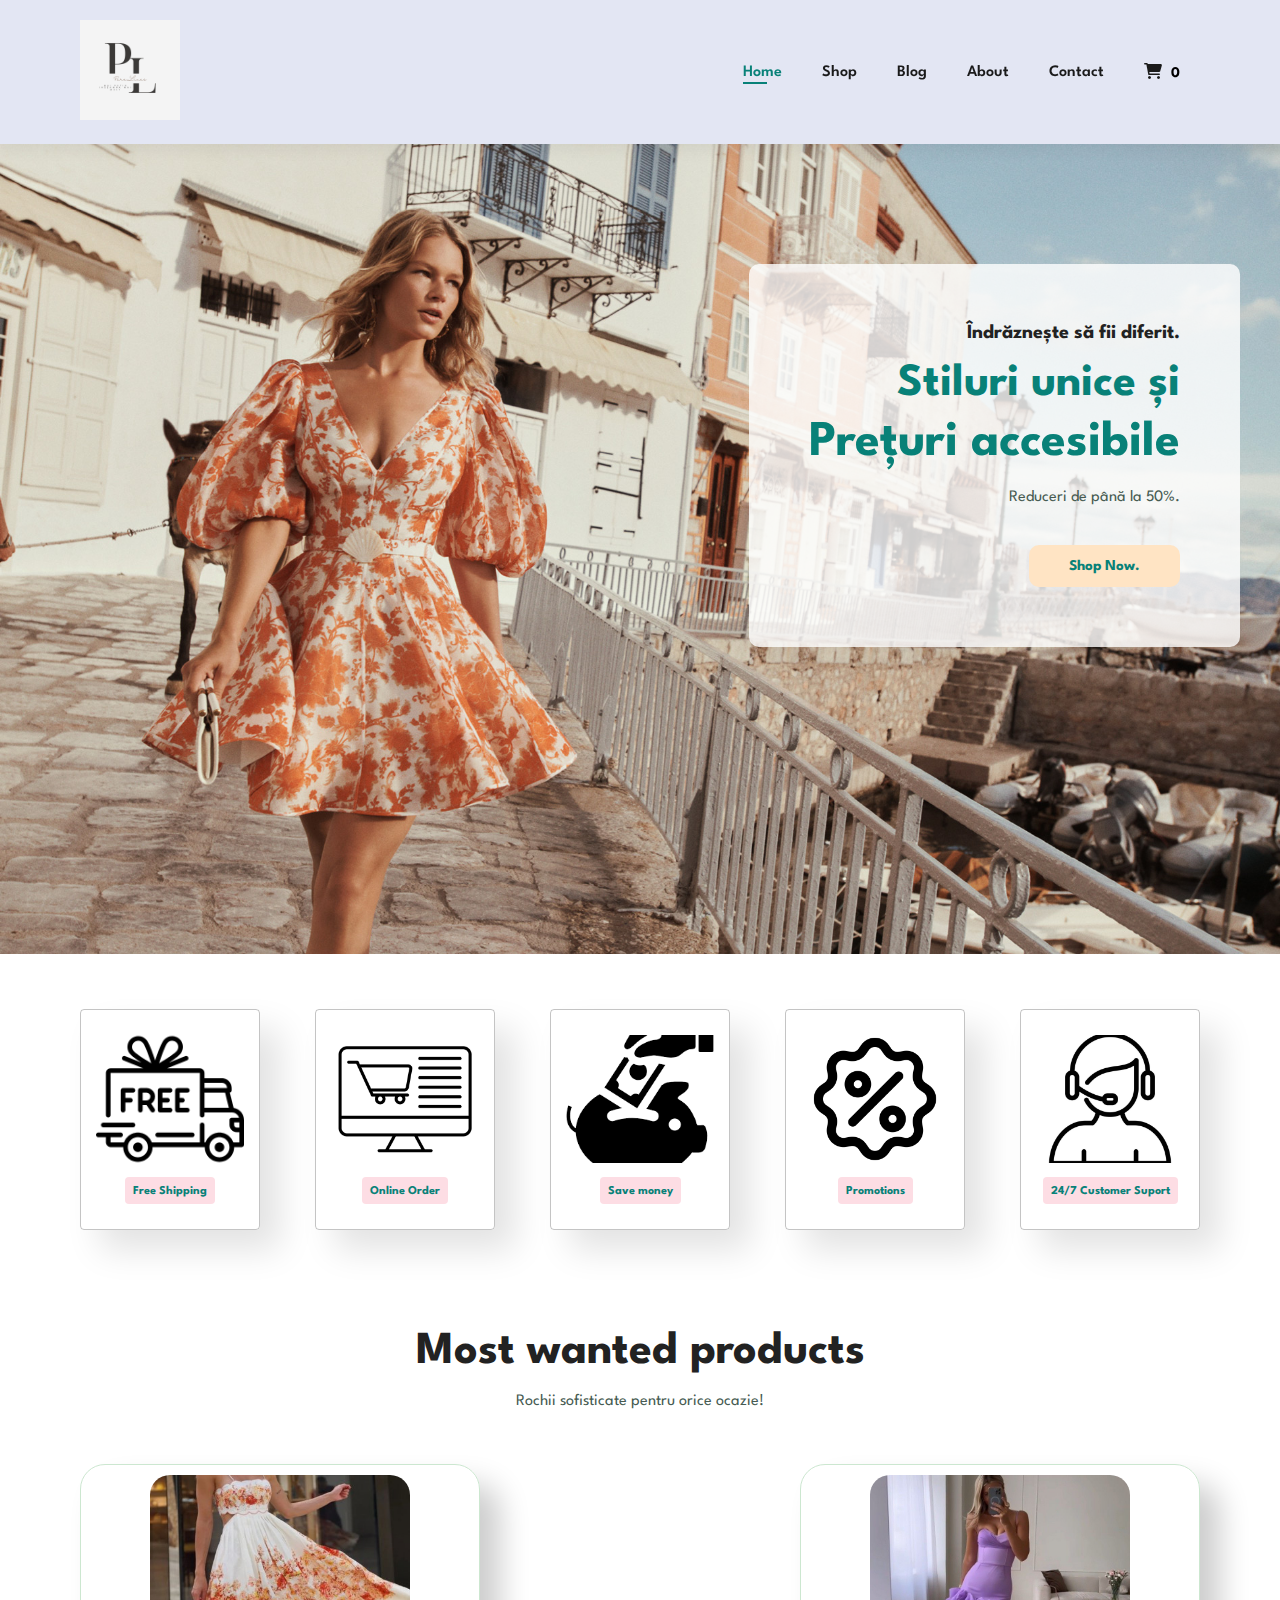
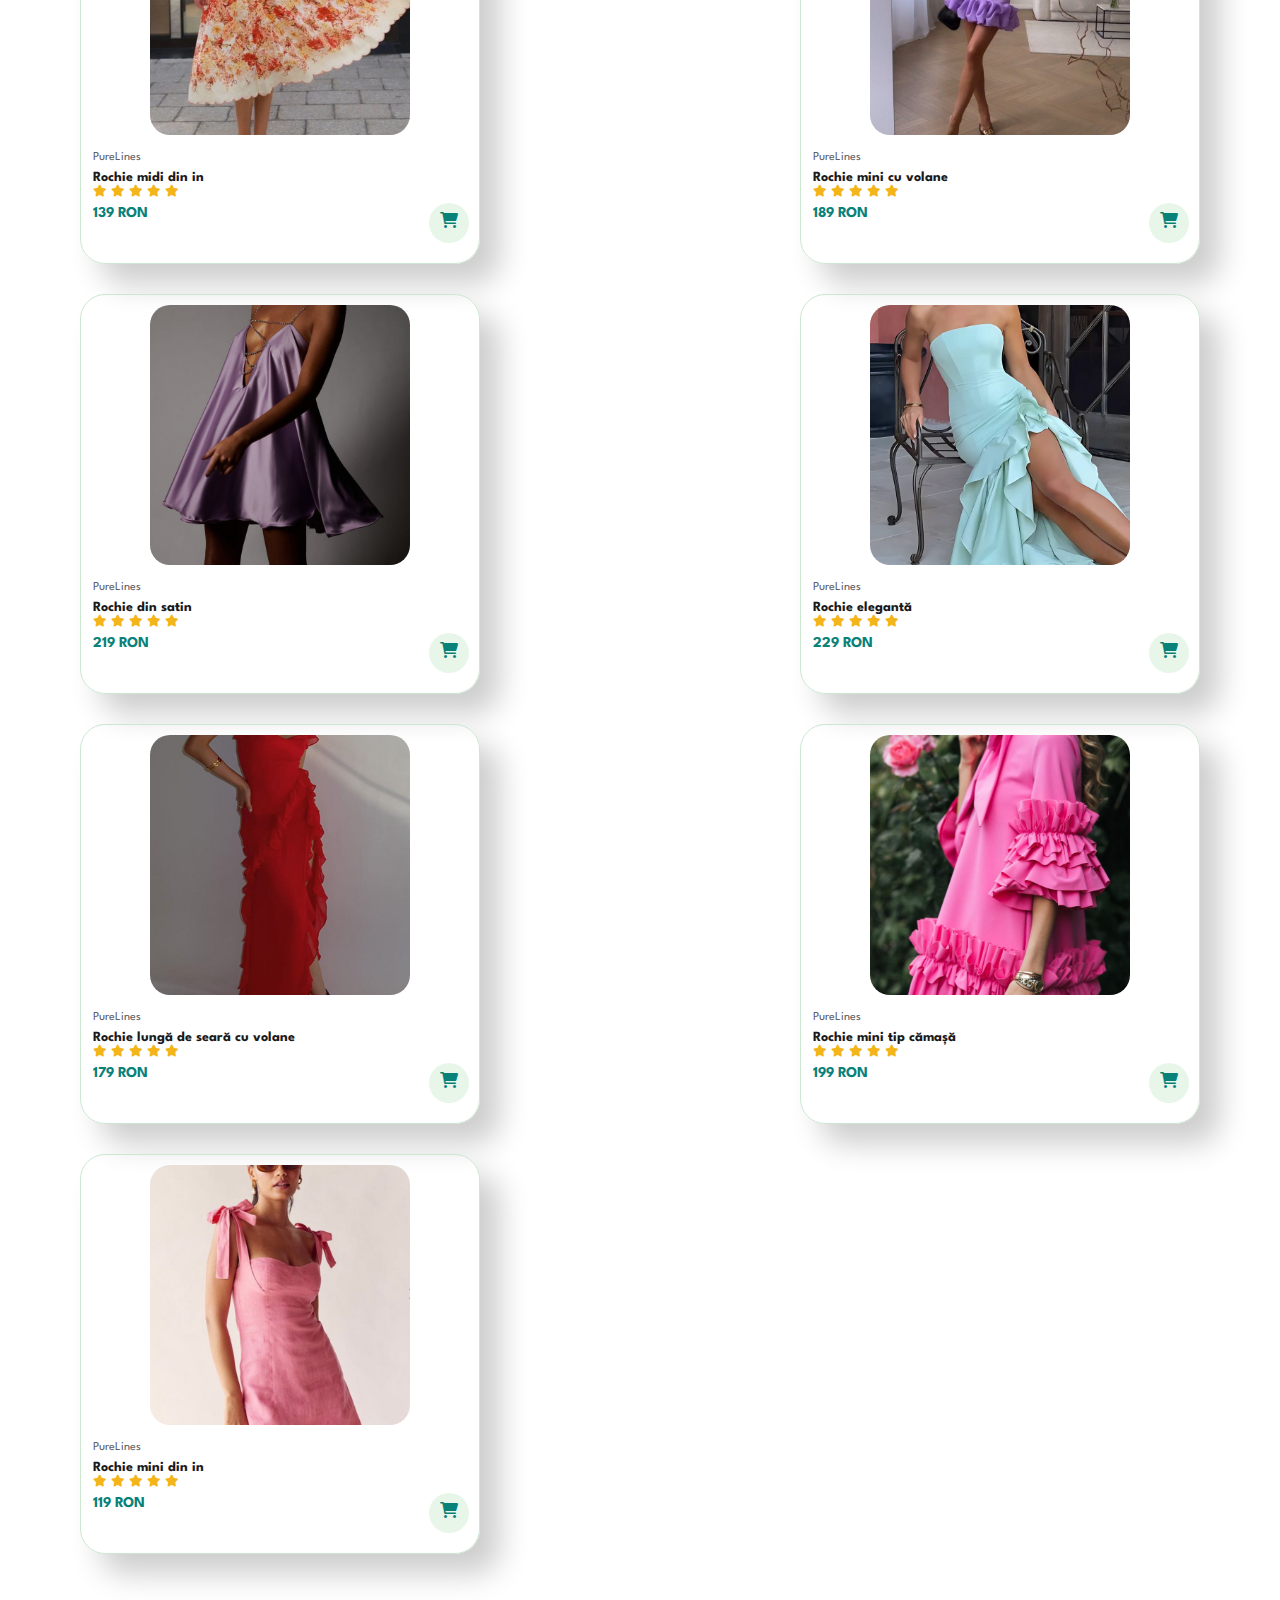
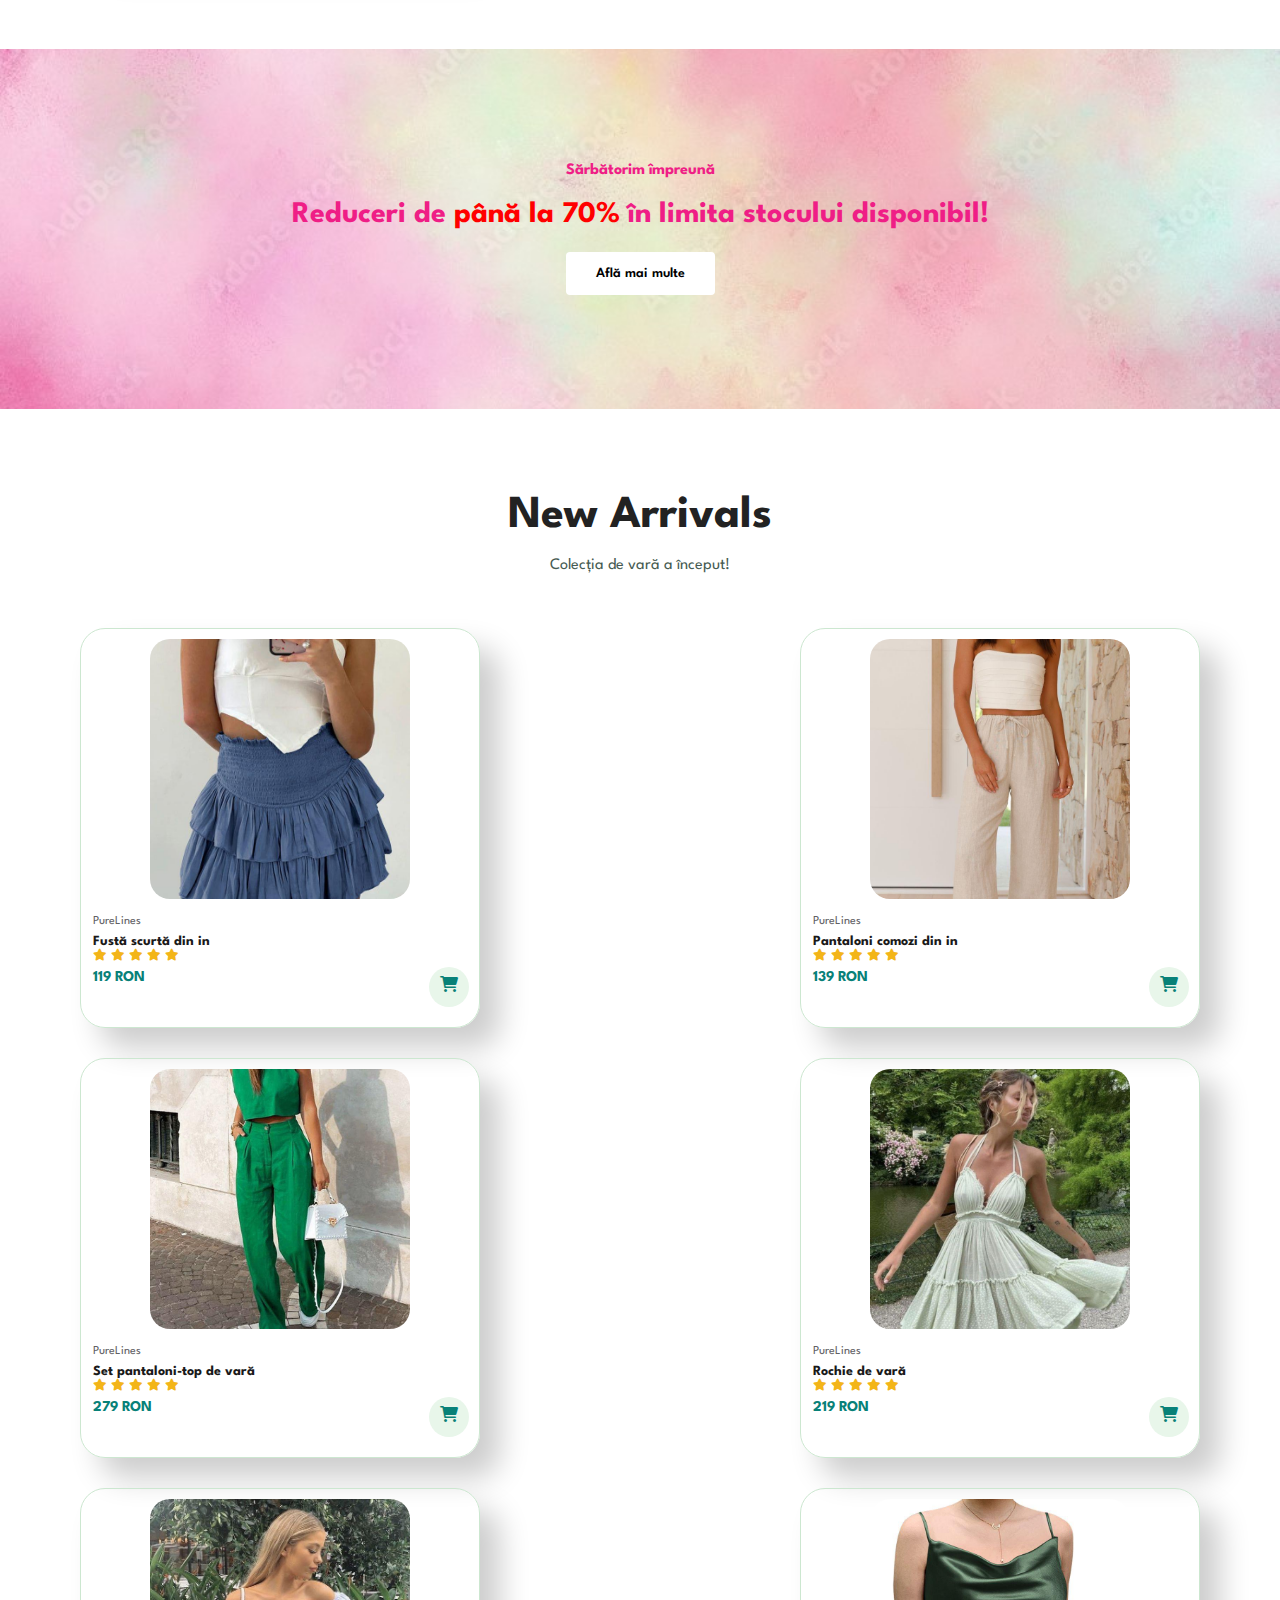
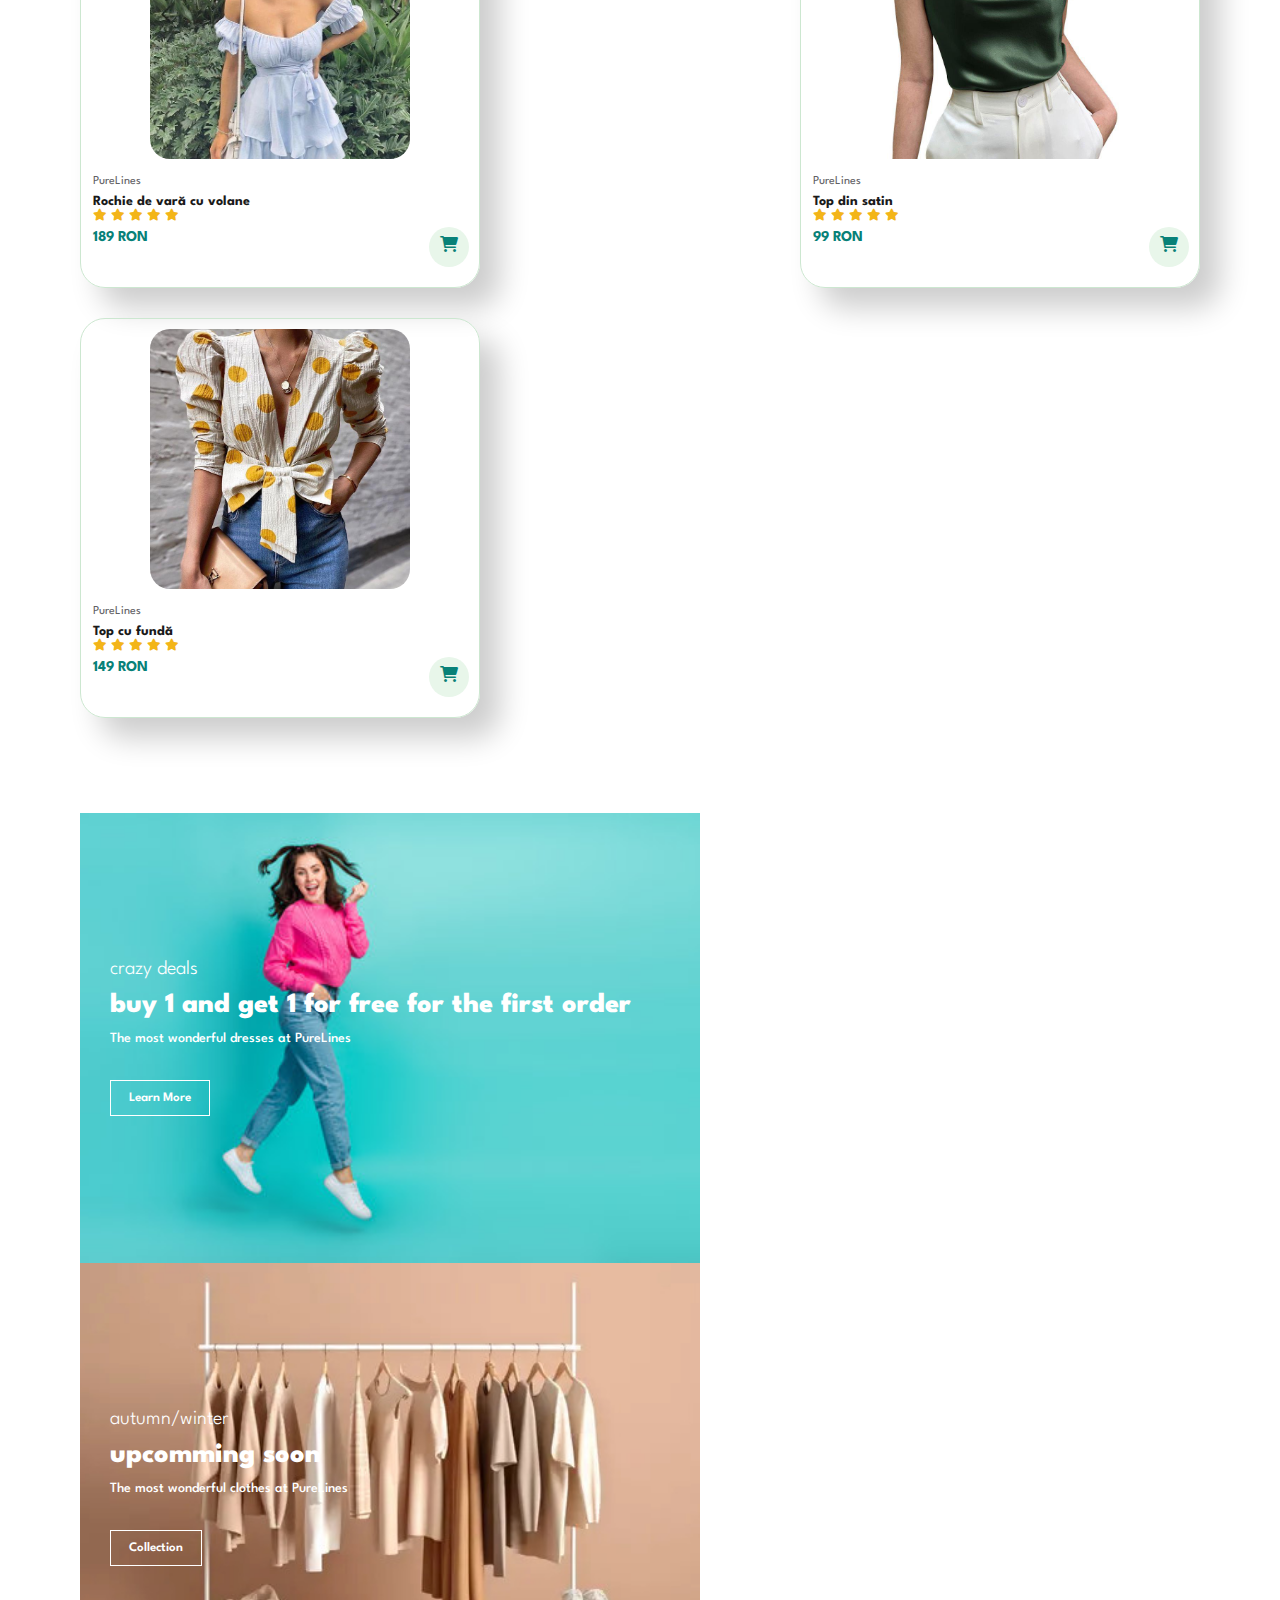
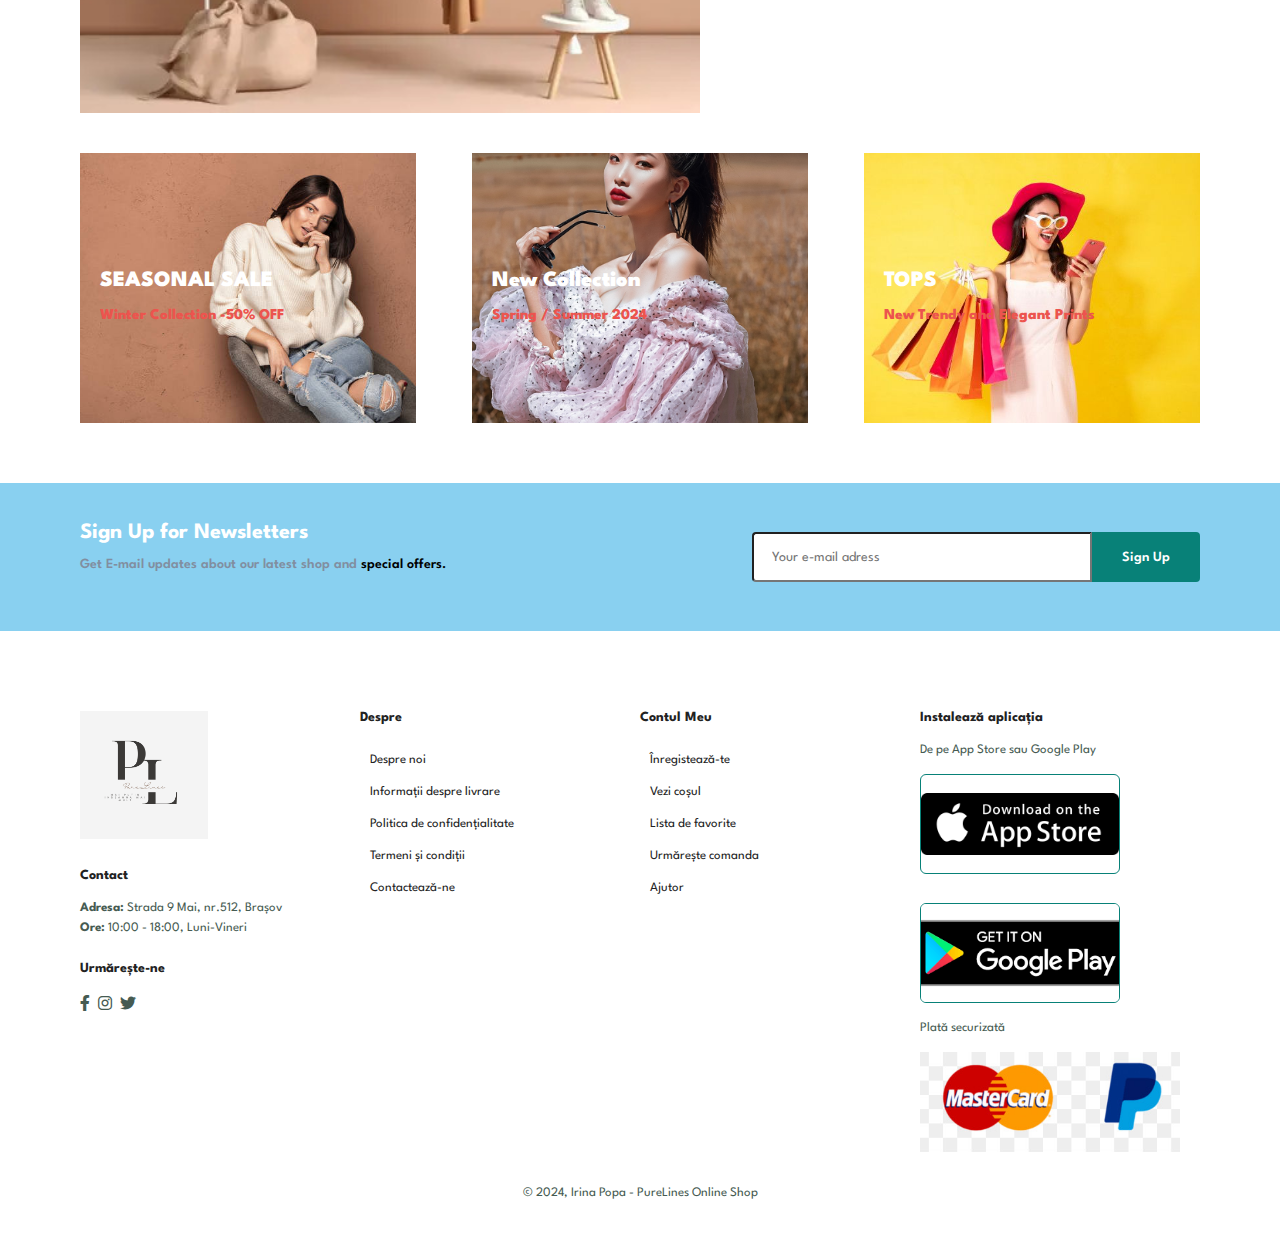
<file: index.html>
<!DOCTYPE html>
<html lang="en">
<head>
    <meta charset="UTF-8">
    <meta name="viewport" content="width=device-width, initial-scale=1.0">
    <title>E-commerce website project</title>
    <link rel="stylesheet" href="https://cdnjs.cloudflare.com/ajax/libs/font-awesome/6.0.0-beta3/css/all.min.css">
    <link rel = "stylesheet" href = "style.css">
    
</head>
<body>

    <section id = "header" >
        <a href ="index.html"><img src="images/logo.png" class="logo" alt=""></a>
        <div>
            <ul id = "navbar">
                <li><a class="active" href="index.html">Home</a></li>
                <li><a href="shop.html">Shop</a></li>
                <li><a href="blog.html">Blog</a></li>
                <li><a href="about.html">About</a></li>
                <li><a href="contact.html">Contact</a></li>
                <div style="position: relative;" >
                <li id="lg-bag" style="display: inline;">
                    <a href="cart.html"><i class="fas fa-shopping-cart"></i></a>
                    <span class="cart-count" id="cart-count">0</span>
                </li>
                </div>
                <a href="#" id="close"><i class="fa-solid fa-square-xmark"></i></a>
            </ul>
        </div>
        <div id="mobile">
            <a href="cart.html"><i class="fas fa-shopping-cart"></i></a>
            <i id="bar" class="fas fa-outdent"></i> 
        </div>
    </section>

    <section id = "hero">
        <div class="text">
        <h4>Îndrăznește să fii diferit.</h4>
        <h2>Stiluri unice și</h2>
        <h1>Prețuri accesibile</h1>
        <p>Reduceri de până la 50%.</p>
        <button>Shop Now.</button>
        </div>
    </section>

    <section id = "feature" class="section-p1">
        <div class="fe-box">
            <img src="images/free-delivery.png" alt="">
            <h6>Free Shipping</h6>
        </div>
        <div class="fe-box">
            <img src="images/online-order-.jpg" alt="">
            <h6>Online Order</h6>
        </div>
        <div class="fe-box">
            <img src="images/save-money.png" alt="">
            <h6>Save money</h6>
        </div>
        <div class="fe-box">
            <img src="images/sales-promotion-5.png" alt="">
            <h6>Promotions</h6>
        </div>
        <div class="fe-box">
            <img src="images/customer-support.jpg" alt="">
            <h6>24/7 Customer Suport</h6>
        </div>
    </section>

    <section id="product1" class="section-p1">
        <h2>Most wanted products</h2>
        <p>Rochii sofisticate pentru orice ocazie!</p>
        <div class="pro-container">
            <div class="pro">
                <img src="images/rochieMidiIn.jpg" alt="">
                <div class="des">
                    <span>PureLines</span>
                    <h5>Rochie midi din in</h5>
                    <div class="star">
                        <i class="fas fa-star"></i>
                        <i class="fas fa-star"></i>
                        <i class="fas fa-star"></i>
                        <i class="fas fa-star"></i>
                        <i class="fas fa-star"></i>
                    </div>
                    <h4>139 RON</h4>
                </div>
                <a href="#" class="cart"><i class="fas fa-shopping-cart" ></i></a>
            </div>
            <div class="pro">
                <img src="images/dress2.jpg" alt="">
                <div class="des">
                    <span>PureLines</span>
                    <h5>Rochie mini cu volane</h5>
                    <div class="star">
                        <i class="fas fa-star"></i>
                        <i class="fas fa-star"></i>
                        <i class="fas fa-star"></i>
                        <i class="fas fa-star"></i>
                        <i class="fas fa-star"></i>
                    </div>
                    <h4>189 RON</h4>
                </div>
                <a href="#" class="cart"><i class="fas fa-shopping-cart" ></i></a>
            </div>
            <div class="pro">
                <img src="images/dress3.jpg" alt="">
                <div class="des">
                    <span>PureLines</span>
                    <h5>Rochie din satin</h5>
                    <div class="star">
                        <i class="fas fa-star"></i>
                        <i class="fas fa-star"></i>
                        <i class="fas fa-star"></i>
                        <i class="fas fa-star"></i>
                        <i class="fas fa-star"></i>
                    </div>
                    <h4>219 RON</h4>
                </div>
                <a href="#" class="cart"><i class="fas fa-shopping-cart" ></i></a>
            </div>
            <div class="pro">
                <img src="images/dress4.jpg" alt="">
                <div class="des">
                    <span>PureLines</span>
                    <h5>Rochie elegantă</h5>
                    <div class="star">
                        <i class="fas fa-star"></i>
                        <i class="fas fa-star"></i>
                        <i class="fas fa-star"></i>
                        <i class="fas fa-star"></i>
                        <i class="fas fa-star"></i>
                    </div>
                    <h4>229 RON</h4>
                </div>
                <a href="#" class="cart"><i class="fas fa-shopping-cart" ></i></a>
            </div>
            <div class="pro">
                <img src="images/dress5.jpg" alt="">
                <div class="des">
                    <span>PureLines</span>
                    <h5>Rochie lungă de seară cu volane</h5>
                    <div class="star">
                        <i class="fas fa-star"></i>
                        <i class="fas fa-star"></i>
                        <i class="fas fa-star"></i>
                        <i class="fas fa-star"></i>
                        <i class="fas fa-star"></i>
                    </div>
                    <h4>179 RON</h4>
                </div>
                <a href="#" class="cart"><i class="fas fa-shopping-cart" ></i></a>
            </div>
            <div class="pro">
                <img src="images/dress6.jpg" alt="">
                <div class="des">
                    <span>PureLines</span>
                    <h5>Rochie mini tip cămașă</h5>
                    <div class="star">
                        <i class="fas fa-star"></i>
                        <i class="fas fa-star"></i>
                        <i class="fas fa-star"></i>
                        <i class="fas fa-star"></i>
                        <i class="fas fa-star"></i>
                    </div>
                    <h4>199 RON</h4>
                </div>
                <a href="#" class="cart"><i class="fas fa-shopping-cart" ></i></a>
            </div>
            <div class="pro">
                <img src="images/dress7.jpg" alt="">
                <div class="des">
                    <span>PureLines</span>
                    <h5>Rochie mini din in</h5>
                    <div class="star">
                        <i class="fas fa-star"></i>
                        <i class="fas fa-star"></i>
                        <i class="fas fa-star"></i>
                        <i class="fas fa-star"></i>
                        <i class="fas fa-star"></i>
                    </div>
                    <h4>119 RON</h4>
                </div>
                <a href="#" class="cart"><i class="fas fa-shopping-cart" ></i></a>
            </div>
        </div>
    </section>

    <section id="banner" class="section-m1">
        <h4>Sărbătorim împreună</h4>
        <h2>Reduceri de <span> până la 70%</span> în limita stocului disponibil!</h2>
        <button class="normal">Află mai multe</button>
    </section>

    <section id="product1" class="section-p1">
        <h2>New Arrivals</h2>
        <p>Colecția de vară a început!</p>
        <div class="pro-container">
            <div class="pro">
                <img src="images/new-arrivals1.jpg" alt="">
                <div class="des">
                    <span>PureLines</span>
                    <h5>Fustă scurtă din in</h5>
                    <div class="star">
                        <i class="fas fa-star"></i>
                        <i class="fas fa-star"></i>
                        <i class="fas fa-star"></i>
                        <i class="fas fa-star"></i>
                        <i class="fas fa-star"></i>
                    </div>
                    <h4>119 RON</h4>
                </div>
                <a href="#" class="cart"><i class="fas fa-shopping-cart" ></i></a>
            </div>
            <div class="pro">
                <img src="images/new-arrivals2.jpg" alt="">
                <div class="des">
                    <span>PureLines</span>
                    <h5>Pantaloni comozi din in</h5>
                    <div class="star">
                        <i class="fas fa-star"></i>
                        <i class="fas fa-star"></i>
                        <i class="fas fa-star"></i>
                        <i class="fas fa-star"></i>
                        <i class="fas fa-star"></i>
                    </div>
                    <h4>139 RON</h4>
                </div>
                <a href="#" class="cart"><i class="fas fa-shopping-cart" ></i></a>
            </div>
            <div class="pro">
                <img src="images/new-arrivals3.jpg" alt="">
                <div class="des">
                    <span>PureLines</span>
                    <h5>Set pantaloni-top de vară</h5>
                    <div class="star">
                        <i class="fas fa-star"></i>
                        <i class="fas fa-star"></i>
                        <i class="fas fa-star"></i>
                        <i class="fas fa-star"></i>
                        <i class="fas fa-star"></i>
                    </div>
                    <h4>279 RON</h4>
                </div>
                <a href="#" class="cart"><i class="fas fa-shopping-cart" ></i></a>
            </div>
            <div class="pro">
                <img src="images/new-arrivals4.jpg" alt="">
                <div class="des">
                    <span>PureLines</span>
                    <h5>Rochie de vară</h5>
                    <div class="star">
                        <i class="fas fa-star"></i>
                        <i class="fas fa-star"></i>
                        <i class="fas fa-star"></i>
                        <i class="fas fa-star"></i>
                        <i class="fas fa-star"></i>
                    </div>
                    <h4>219 RON</h4>
                </div>
                <a href="#" class="cart"><i class="fas fa-shopping-cart" ></i></a>
            </div>
            <div class="pro">
                <img src="images/new-arrivals5.jpg" alt="">
                <div class="des">
                    <span>PureLines</span>
                    <h5>Rochie de vară cu volane</h5>
                    <div class="star">
                        <i class="fas fa-star"></i>
                        <i class="fas fa-star"></i>
                        <i class="fas fa-star"></i>
                        <i class="fas fa-star"></i>
                        <i class="fas fa-star"></i>
                    </div>
                    <h4>189 RON</h4>
                </div>
                <a href="#" class="cart"><i class="fas fa-shopping-cart" ></i></a>
            </div>
            <div class="pro">
                <img src="images/new-arrivals6.jpg" alt="">
                <div class="des">
                    <span>PureLines</span>
                    <h5>Top din satin</h5>
                    <div class="star">
                        <i class="fas fa-star"></i>
                        <i class="fas fa-star"></i>
                        <i class="fas fa-star"></i>
                        <i class="fas fa-star"></i>
                        <i class="fas fa-star"></i>
                    </div>
                    <h4>99 RON</h4>
                </div>
                <a href="#" class="cart"><i class="fas fa-shopping-cart" ></i></a>
            </div>
            <div class="pro">
                <img src="images/new-arrivals7.jpg" alt="">
                <div class="des">
                    <span>PureLines</span>
                    <h5>Top cu fundă</h5>
                    <div class="star">
                        <i class="fas fa-star"></i>
                        <i class="fas fa-star"></i>
                        <i class="fas fa-star"></i>
                        <i class="fas fa-star"></i>
                        <i class="fas fa-star"></i>
                    </div>
                    <h4>149 RON</h4>
                </div>
                <a href="#" class="cart"><i class="fas fa-shopping-cart" ></i></a>
            </div>
        </div>
    </section>

    <section id="sm-banner" class="section-p1">
        <div class="banner-box">
            <h4>crazy deals</h4>
            <h2>buy 1 and get 1 for free for the first order</h2>
            <span>The most wonderful dresses at PureLines</span>
            <button class="white">Learn More</button>
        </div>
        <div class="banner-box banner-box2">
            <h4>autumn/winter</h4>
            <h2>upcomming soon</h2>
            <span>The most wonderful clothes at PureLines</span>
            <button class="white" >Collection</button>
        </div>
    </section>

    <section id="banner3">
        <div class="banner-box">
            <h2>SEASONAL SALE</h2>
            <h3>Winter Collection -50% OFF</h3>
        </div>
        <div class="banner-box banner-box2">
            <h2>New Collection</h2>
            <h3>Spring / Summer 2024</h3>
        </div>
        <div class="banner-box banner-box3">
            <h2>TOPS</h2>
            <h3>New Trendy and Elegant Prints</h3>
        </div>
    </section>

    <section id="newsletter" class="section-p1 section-m1">
        <div class="newstext">
            <h4>Sign Up for Newsletters</h4>
            <p>Get E-mail updates about our latest shop and <span>special offers.</span></p>
        </div>
        <div class="form">
            <input type="text" placeholder="Your e-mail adress">
            <button class="normal">Sign Up</button>
        </div>
    </section>

    <footer class="section-p1">
        <div class="col">
            <img class="logo" src="images/logo.png" alt="">
            <h4>Contact</h4>
            <p><strong>Adresa:</strong> Strada 9 Mai, nr.512, Brașov </p>
            <p><strong>Ore:</strong> 10:00 - 18:00, Luni-Vineri </p>
            <div class="follow">
                <h4>Urmărește-ne</h4>
                <div class="icon">
                    <i class="fab fa-facebook-f"></i>
                    <i class="fab fa-instagram"></i>
                    <i class="fab fa-twitter"></i>
                </div>
            </div>
        </div>

        <div class="col">
            <h4>Despre</h4>
            <a href="#">Despre noi</a>
            <a href="#">Informații despre livrare</a>
            <a href="#">Politica de confidențialitate</a>
            <a href="#">Termeni și condiții</a>
            <a href="#">Contactează-ne</a>
        </div>

        <div class="col">
            <h4>Contul Meu</h4>
            <a href="#">Înregistează-te</a>
            <a href="#">Vezi coșul</a>
            <a href="#">Lista de favorite</a>
            <a href="#">Urmărește comanda</a>
            <a href="#">Ajutor</a>
        </div>

        <div class="col install">
            <h4>Instalează aplicația</h4>
            <p>De pe App Store sau Google Play</p>
            <div class="row">
                <img src="images/app-store-badge.png" alt="">
                <img src="images/images.png" alt="">
            </div>
            <p>Plată securizată</p>
            <img src="images/pay.jpg" alt="">
        </div>

        <div class="copyright">
            <p>© 2024, Irina Popa - PureLines Online Shop</p>
        </div>
    </footer>
<script src = "script.js"></script>    
<script src = "cart.js"></script> 
</body>
</html>
</file>
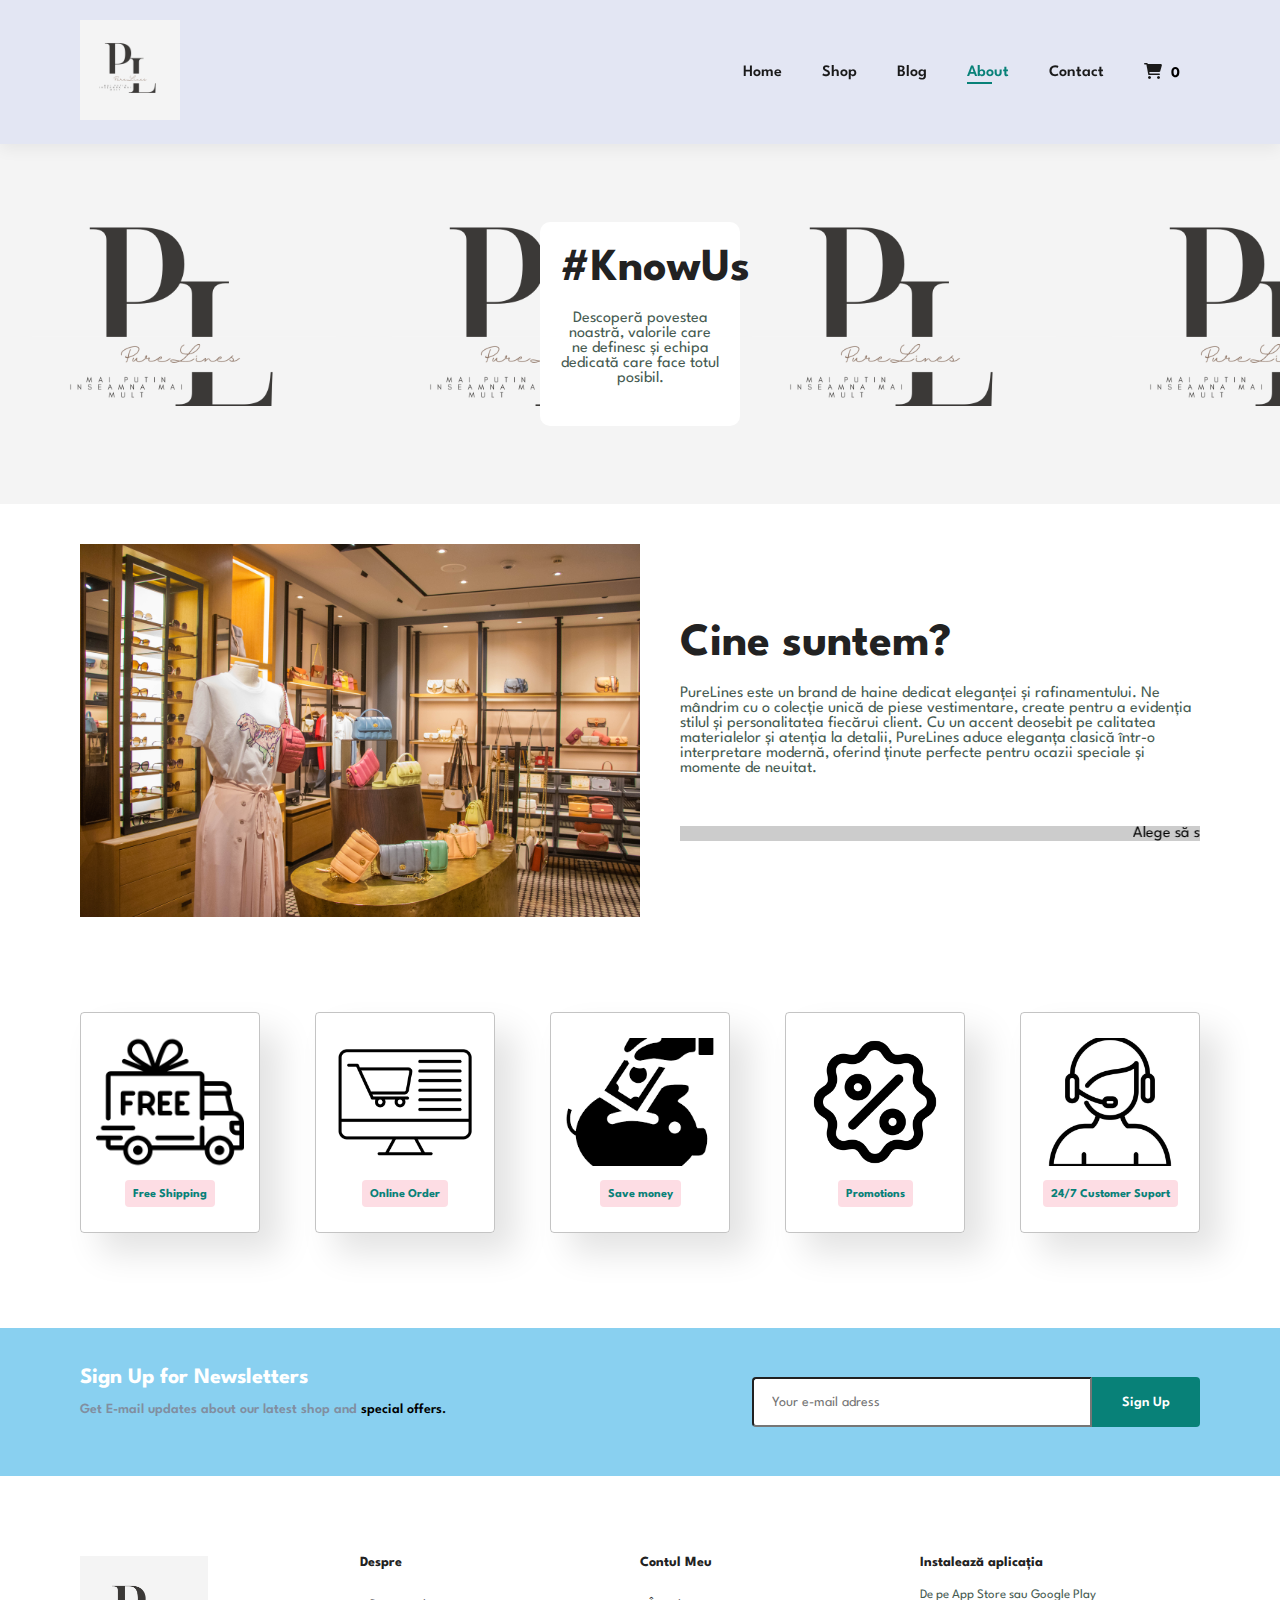
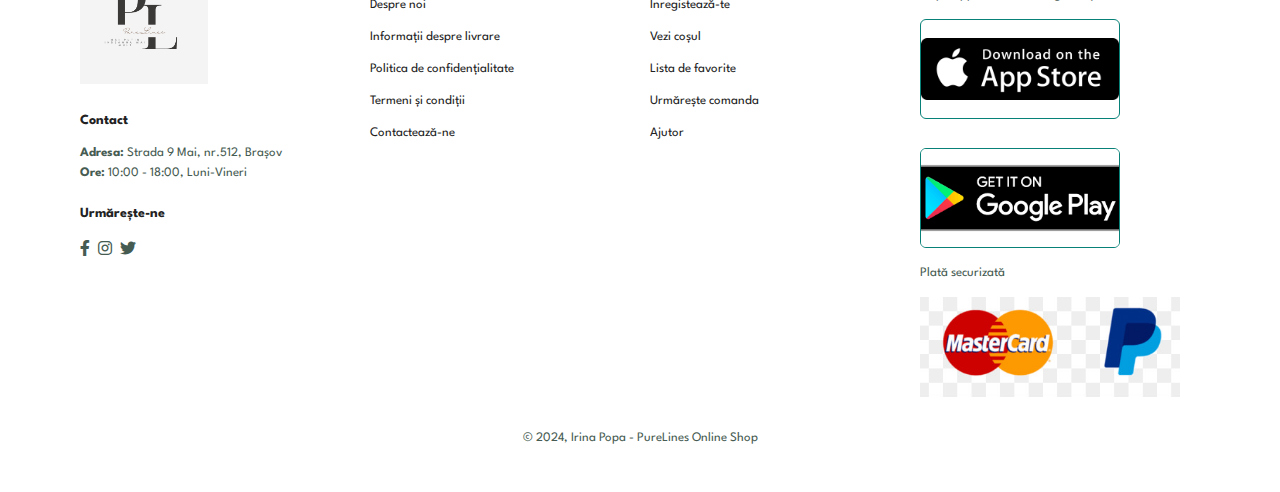
<file: about.html>
<!DOCTYPE html>
<html lang="en">
<head>
    <meta charset="UTF-8">
    <meta name="viewport" content="width=device-width, initial-scale=1.0">
    <title>E-commerce website project</title>
    <link rel="stylesheet" href="https://cdnjs.cloudflare.com/ajax/libs/font-awesome/6.0.0-beta3/css/all.min.css">
    <link rel = "stylesheet" href = "style.css"> 
</head>
<body>

    <section id = "header" >
        <a href ="index.html"><img src="images/logo.png" class="logo" alt=""></a>
        <div>
            <ul id = "navbar">
                <li><a href="index.html">Home</a></li>
                <li><a href="shop.html">Shop</a></li>
                <li><a href="blog.html">Blog</a></li>
                <li><a class="active" href="about.html">About</a></li>
                <li><a href="contact.html">Contact</a></li>
                <div style="position: relative;" >
                <li id="lg-bag" style="display: inline;">
                    <a href="cart.html"><i class="fas fa-shopping-cart"></i></a>
                    <span class="cart-count" id="cart-count">0</span>
                </li>
                <div id="message-box" class="cart-message">Produs adăugat în coș!</div>
                </div>
                <a href="#" id="close"><i class="fa-solid fa-square-xmark"></i></a>
            </ul>
        </div>
        <div id="mobile">
            <a href="cart.html"><i class="fas fa-shopping-cart"></i></a>
            <i id="bar" class="fas fa-outdent"></i> 
        </div>
    </section>

    <section id = "page-header" class="about-header"> 
        <div class="about-text-cotainer">
            <h2>#KnowUs</h2>
            <p>Descoperă povestea noastră, valorile care ne definesc și echipa dedicată care face totul posibil. </p>
        </div>
    </section>

    <section id="about-head" class="section-p1">
        <img src="images/about/p1.jpg" alt="">
        <div>
            <h2>Cine suntem?</h2>
            <p>PureLines este un brand de haine dedicat eleganței și rafinamentului. 
                Ne mândrim cu o colecție unică de piese vestimentare, create pentru a 
                evidenția stilul și personalitatea fiecărui client. Cu un accent deosebit
                pe calitatea materialelor și atenția la detalii, 
                PureLines aduce eleganța clasică într-o interpretare modernă, oferind ținute
                perfecte pentru ocazii speciale și momente de neuitat.</p>
            <br><br>

            <marquee bgcolor="#ccc" loop="-1" scrollamount="7" width="100%">Alege să strălucești la fiecare ocazie și investește în piese de calitate.</marquee>
        </div>
    </section>

    <section id = "feature" class="section-p1">
        <div class="fe-box">
            <img src="/images/free-delivery.png" alt="">
            <h6>Free Shipping</h6>
        </div>
        <div class="fe-box">
            <img src="/images/online-order-.jpg" alt="">
            <h6>Online Order</h6>
        </div>
        <div class="fe-box">
            <img src="/images/save-money.png" alt="">
            <h6>Save money</h6>
        </div>
        <div class="fe-box">
            <img src="/images/sales-promotion-5.png" alt="">
            <h6>Promotions</h6>
        </div>
        <div class="fe-box">
            <img src="/images/customer-support.jpg" alt="">
            <h6>24/7 Customer Suport</h6>
        </div>
    </section>
    
    <section id="newsletter" class="section-p1 section-m1">
        <div class="newstext">
            <h4>Sign Up for Newsletters</h4>
            <p>Get E-mail updates about our latest shop and <span>special offers.</span></p>
        </div>
        <div class="form">
            <input type="text" placeholder="Your e-mail adress">
            <button class="normal">Sign Up</button>
        </div>
    </section>

    <footer class="section-p1">
        <div class="col">
            <img class="logo" src="images/logo.png" alt="">
            <h4>Contact</h4>
            <p><strong>Adresa:</strong> Strada 9 Mai, nr.512, Brașov </p>
            <p><strong>Ore:</strong> 10:00 - 18:00, Luni-Vineri </p>
            <div class="follow">
                <h4>Urmărește-ne</h4>
                <div class="icon">
                    <i class="fab fa-facebook-f"></i>
                    <i class="fab fa-instagram"></i>
                    <i class="fab fa-twitter"></i>
                </div>
            </div>
        </div>

        <div class="col">
            <h4>Despre</h4>
            <a href="#">Despre noi</a>
            <a href="#">Informații despre livrare</a>
            <a href="#">Politica de confidențialitate</a>
            <a href="#">Termeni și condiții</a>
            <a href="#">Contactează-ne</a>
        </div>

        <div class="col">
            <h4>Contul Meu</h4>
            <a href="#">Înregistează-te</a>
            <a href="#">Vezi coșul</a>
            <a href="#">Lista de favorite</a>
            <a href="#">Urmărește comanda</a>
            <a href="#">Ajutor</a>
        </div>

        <div class="col install">
            <h4>Instalează aplicația</h4>
            <p>De pe App Store sau Google Play</p>
            <div class="row">
                <img src="images/app-store-badge.png" alt="">
                <img src="images/images.png" alt="">
            </div>
            <p>Plată securizată</p>
            <img src="images/pay.jpg" alt="">
        </div>

        <div class="copyright">
            <p>© 2024, Irina Popa - PureLines Online Shop</p>
        </div>
    </footer>

<script src = "script.js"></script>
<script src = "cart.js"></script> 
</body>
</html>
</file>
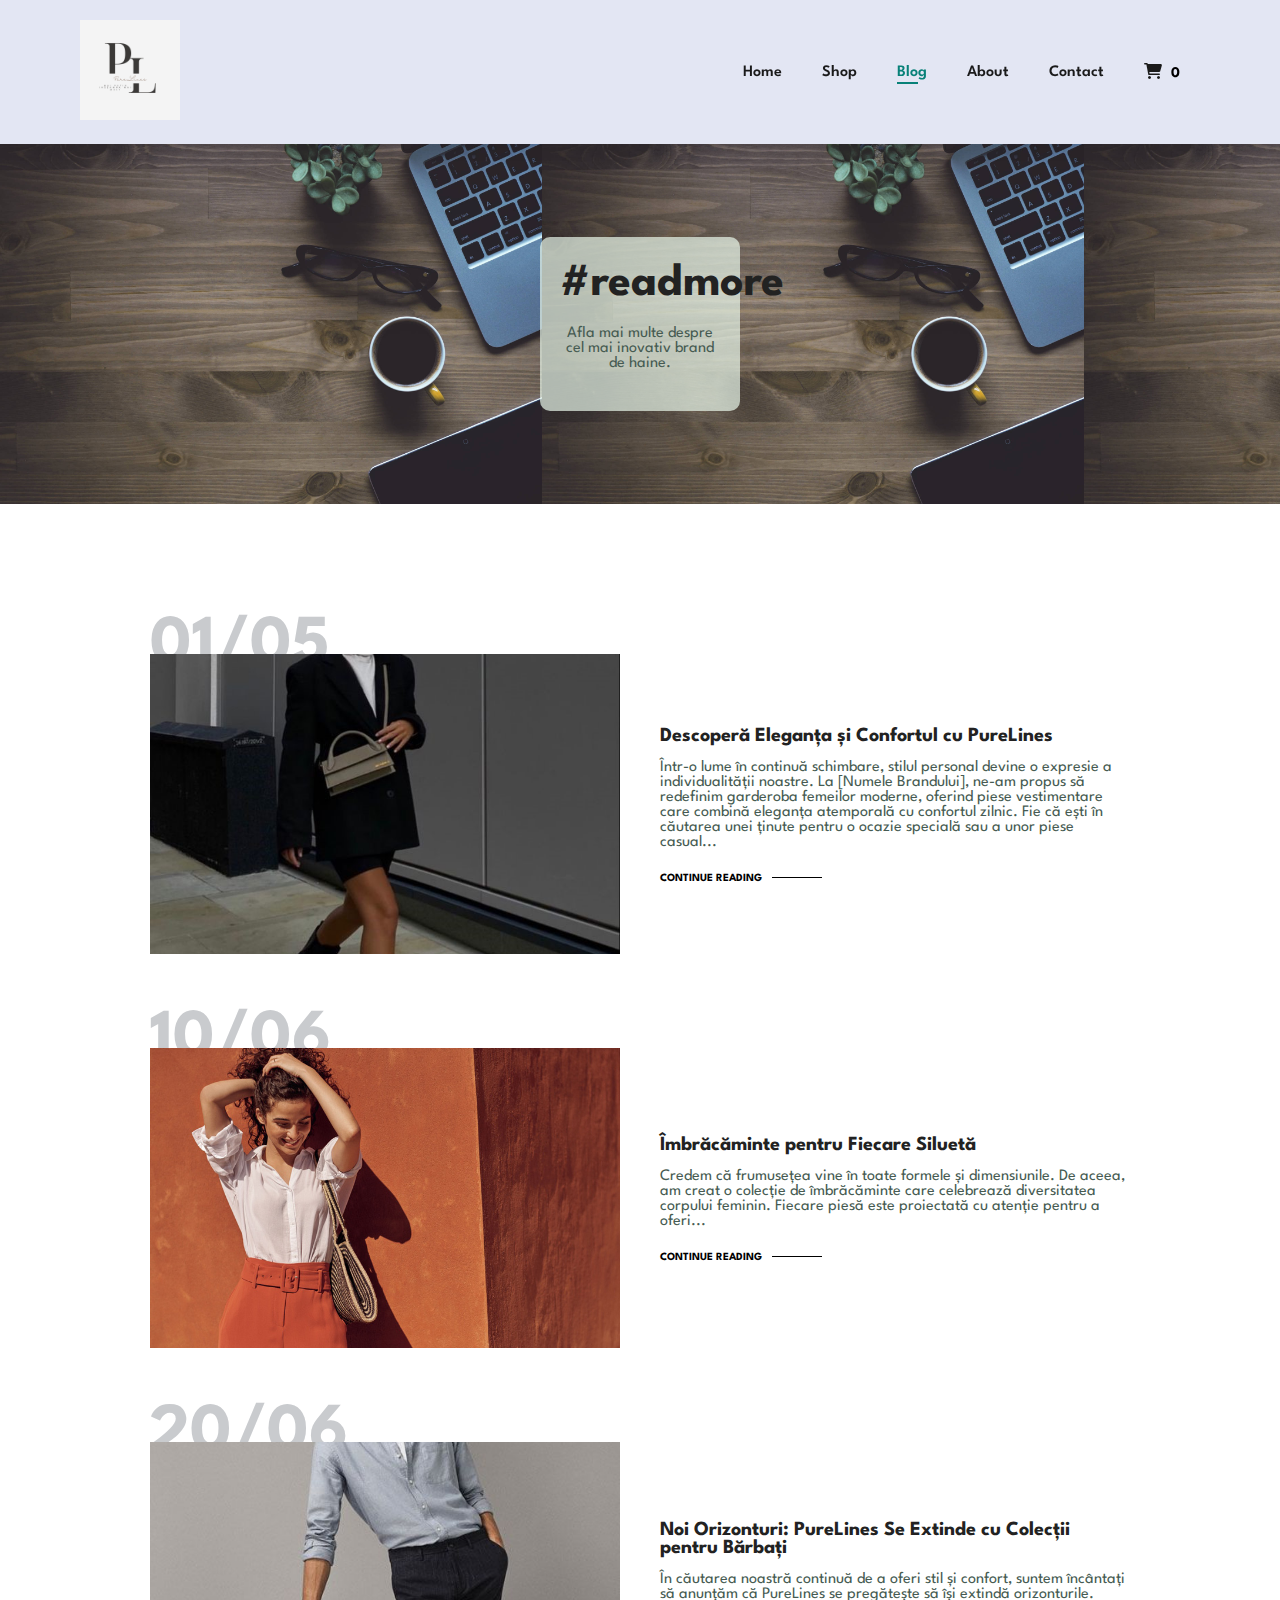
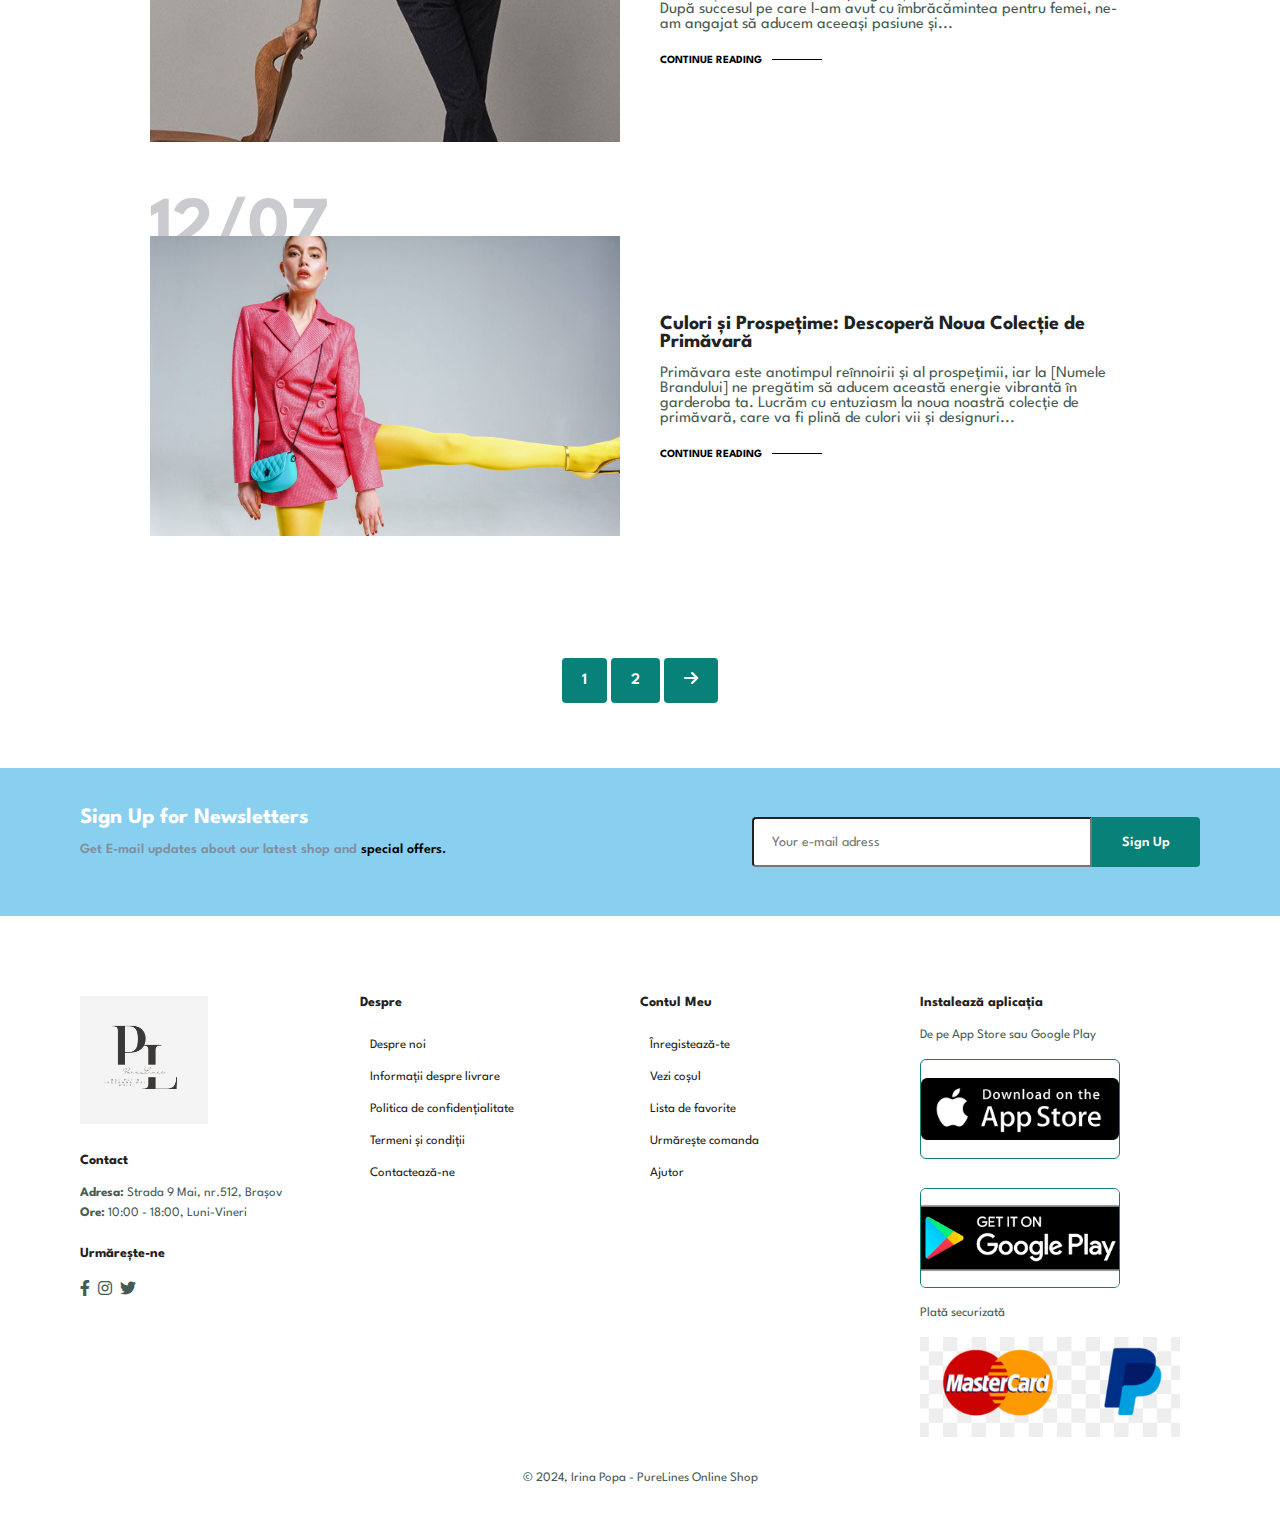
<file: blog.html>
<!DOCTYPE html>
<html lang="en">
<head>
    <meta charset="UTF-8">
    <meta name="viewport" content="width=device-width, initial-scale=1.0">
    <title>E-commerce website project</title>
    <link rel="stylesheet" href="https://cdnjs.cloudflare.com/ajax/libs/font-awesome/6.0.0-beta3/css/all.min.css">
    <link rel = "stylesheet" href = "style.css"> 
</head>
<body>

    <section id = "header" >
        <a href ="index.html"><img src="images/logo.png" class="logo" alt=""></a>
        <div>
            <ul id = "navbar">
                <li><a href="index.html">Home</a></li>
                <li><a href="shop.html">Shop</a></li>
                <li><a class="active" href="blog.html">Blog</a></li>
                <li><a href="about.html">About</a></li>
                <li><a href="contact.html">Contact</a></li>
                <div style="position: relative;" >
                <li id="lg-bag" style="display: inline;">
                    <a href="cart.html"><i class="fas fa-shopping-cart"></i></a>
                    <span class="cart-count" id="cart-count">0</span>
                </li>
                <div id="message-box" class="cart-message">Produs adăugat în coș!</div>
                </div>
                <a href="#" id="close"><i class="fa-solid fa-square-xmark"></i></a>
            </ul>
        </div>
        <div id="mobile">
            <a href="cart.html"><i class="fas fa-shopping-cart"></i></a>
            <i id="bar" class="fas fa-outdent"></i> 
        </div>
    </section>

    <section id = "page-header" class="blog-header"> 
        <div class="text-cotainer">
            <h2>#readmore</h2>
            <p>Afla mai multe despre cel mai inovativ brand de haine.</p>
        </div>
    </section>

    <section id = "blog">
        <div class="blog-box">
            <div class="blog-img">
                <img src="images/blog/photo1.jpg" alt="">  
            </div>
            <div class="blog-details">
                <h4>Descoperă Eleganța și Confortul cu PureLines</h4>
                <p>Într-o lume în continuă schimbare, stilul personal devine o expresie a individualității noastre. La [Numele Brandului], ne-am propus să redefinim garderoba femeilor moderne, oferind piese vestimentare care combină eleganța atemporală cu confortul zilnic. Fie că ești în căutarea unei ținute pentru o ocazie specială sau a unor piese casual...</p>
                <a href="#">CONTINUE READING</a>
            </div>
            <h1>01/05</h1>
        </div>
        <div class="blog-box">
            <div class="blog-img">
                <img src="images/blog/photo2.jpg" alt="">  
            </div>
            <div class="blog-details">
                <h4>Îmbrăcăminte pentru Fiecare Siluetă</h4>
                <p>Credem că frumusețea vine în toate formele și dimensiunile. De aceea, am creat o colecție de îmbrăcăminte care celebrează diversitatea corpului feminin. Fiecare piesă este proiectată cu atenție pentru a oferi...</p>
                <a href="#">CONTINUE READING</a>
            </div>
            <h1>10/06</h1>
        </div>
        <div class="blog-box">
            <div class="blog-img">
                <img src="images/blog/photo3.jpg" alt="">  
            </div>
            <div class="blog-details">
                <h4>Noi Orizonturi: PureLines Se Extinde cu Colecții pentru Bărbați</h4>
                <p>În căutarea noastră continuă de a oferi stil și confort, suntem încântați să anunțăm că PureLines se pregătește să își extindă orizonturile. După succesul pe care l-am avut cu îmbrăcămintea pentru femei, ne-am angajat să aducem aceeași pasiune și...</p>
                <a href="#">CONTINUE READING</a>
            </div>
            <h1>20/06</h1>
        </div>
        <div class="blog-box">
            <div class="blog-img">
                <img src="images/blog/photo4.jpg" alt="">  
            </div>
            <div class="blog-details">
                <h4>Culori și Prospețime: Descoperă Noua Colecție de Primăvară </h4>
                <p>Primăvara este anotimpul reînnoirii și al prospețimii, iar la [Numele Brandului] ne pregătim să aducem această energie vibrantă în garderoba ta. Lucrăm cu entuziasm la noua noastră colecție de primăvară, care va fi plină de culori vii și designuri...</p>
                <a href="#">CONTINUE READING</a>
            </div>
            <h1>12/07</h1>
        </div>
    </section>

    <section id="pagination" class="section-p1">
        <a href="#">1</a>
        <a href="#">2</a>
        <a href="#"><i class="fa-solid fa-arrow-right"></i></a>
    </section>

    <section id="newsletter" class="section-p1 section-m1">
        <div class="newstext">
            <h4>Sign Up for Newsletters</h4>
            <p>Get E-mail updates about our latest shop and <span>special offers.</span></p>
        </div>
        <div class="form">
            <input type="text" placeholder="Your e-mail adress">
            <button class="normal">Sign Up</button>
        </div>
    </section>

    <footer class="section-p1">
        <div class="col">
            <img class="logo" src="images/logo.png" alt="">
            <h4>Contact</h4>
            <p><strong>Adresa:</strong> Strada 9 Mai, nr.512, Brașov </p>
            <p><strong>Ore:</strong> 10:00 - 18:00, Luni-Vineri </p>
            <div class="follow">
                <h4>Urmărește-ne</h4>
                <div class="icon">
                    <i class="fab fa-facebook-f"></i>
                    <i class="fab fa-instagram"></i>
                    <i class="fab fa-twitter"></i>
                </div>
            </div>
        </div>

        <div class="col">
            <h4>Despre</h4>
            <a href="#">Despre noi</a>
            <a href="#">Informații despre livrare</a>
            <a href="#">Politica de confidențialitate</a>
            <a href="#">Termeni și condiții</a>
            <a href="#">Contactează-ne</a>
        </div>

        <div class="col">
            <h4>Contul Meu</h4>
            <a href="#">Înregistează-te</a>
            <a href="#">Vezi coșul</a>
            <a href="#">Lista de favorite</a>
            <a href="#">Urmărește comanda</a>
            <a href="#">Ajutor</a>
        </div>

        <div class="col install">
            <h4>Instalează aplicația</h4>
            <p>De pe App Store sau Google Play</p>
            <div class="row">
                <img src="images/app-store-badge.png" alt="">
                <img src="images/images.png" alt="">
            </div>
            <p>Plată securizată</p>
            <img src="images/pay.jpg" alt="">
        </div>

        <div class="copyright">
            <p>© 2024, Irina Popa - PureLines Online Shop</p>
        </div>
    </footer>

<script src = "script.js"></script>
<script src = "cart.js"></script> 
</body>
</html>
</file>
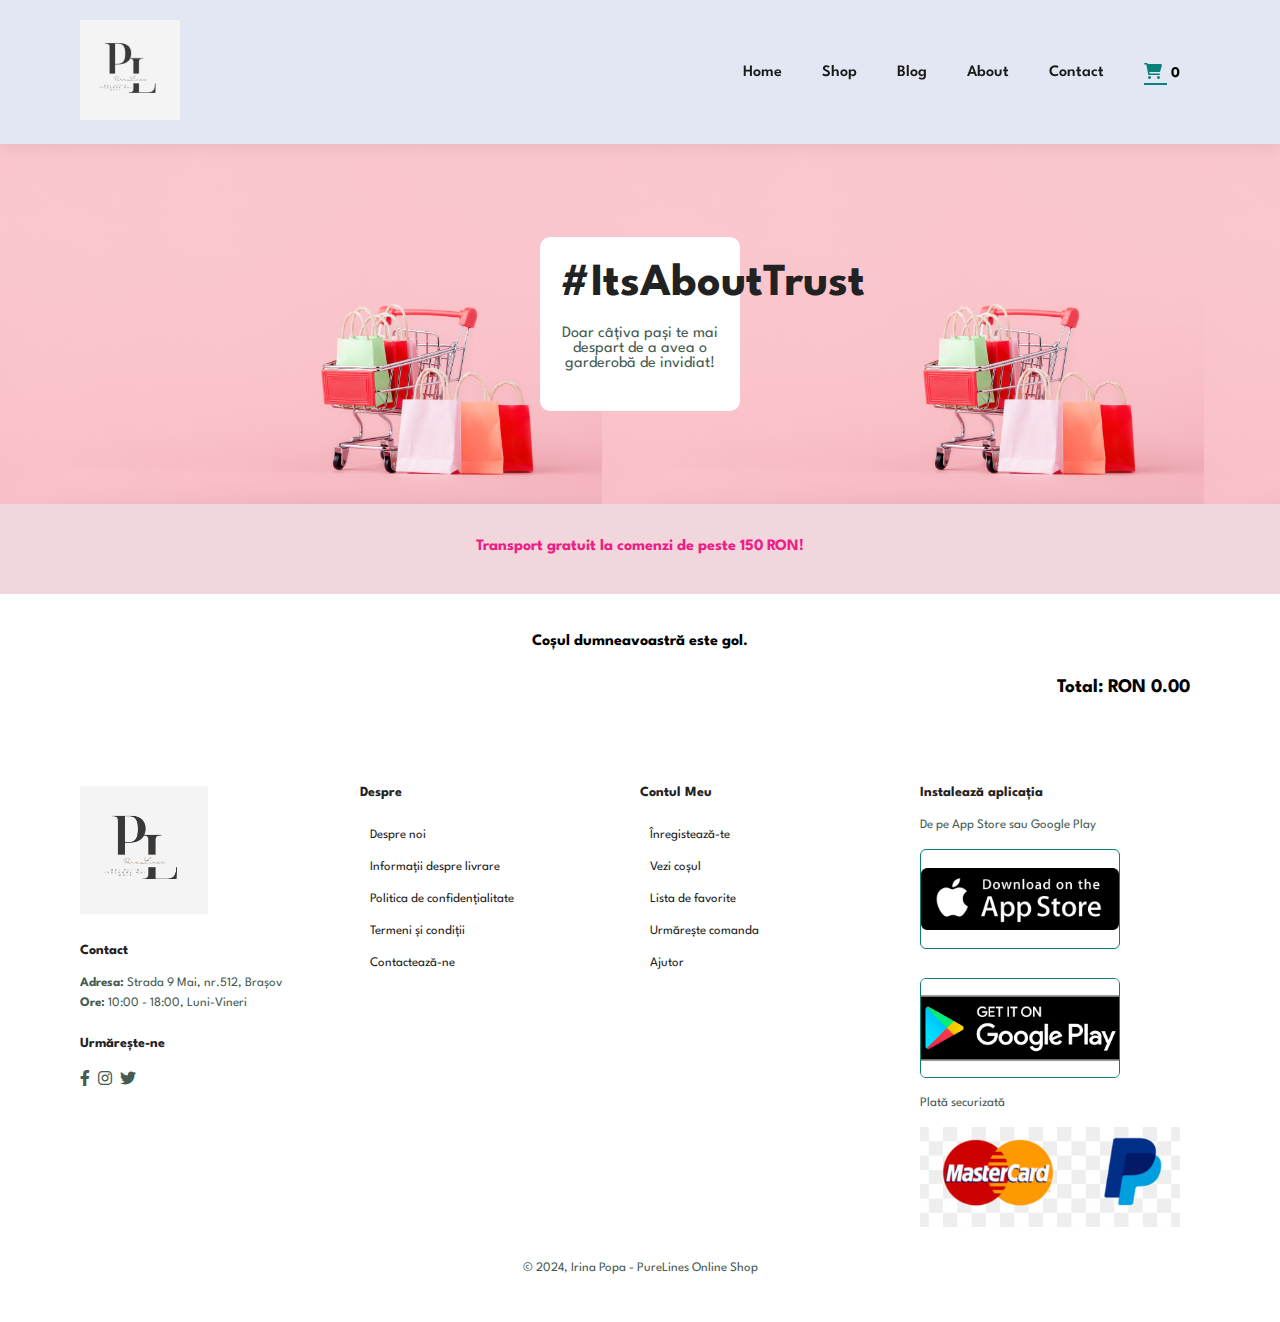
<file: cart.html>
<!DOCTYPE html>
<html lang="en">
<head>
    <meta charset="UTF-8">
    <meta name="viewport" content="width=device-width, initial-scale=1.0">
    <title>E-commerce website project</title>
    <link rel="stylesheet" href="https://cdnjs.cloudflare.com/ajax/libs/font-awesome/6.0.0-beta3/css/all.min.css">
    <link rel = "stylesheet" href = "style.css"> 
</head>
<body>

    <section id = "header" >
        <a href ="index.html"><img src="images/logo.png" class="logo" alt=""></a>
        <div>
            <ul id = "navbar">
                <li><a href="index.html">Home</a></li>
                <li><a href="shop.html">Shop</a></li>
                <li><a href="blog.html">Blog</a></li>
                <li><a href="about.html">About</a></li>
                <li><a href="contact.html">Contact</a></li>
                <div style="position: relative;" >
                <li id="lg-bag" style="display: inline;">
                    <a class="active" href="cart.html"><i class="fas fa-shopping-cart"></i></a>
                    <span class="cart-count" id="cart-count">0</span>
                </li>
                </div>
                <a href="#" id="close"><i class="fa-solid fa-square-xmark"></i></a>
            </ul>
        </div>
        <div id="mobile">
            <a href="cart.html"><i class="fas fa-shopping-cart"></i></a>
            <i id="bar" class="fas fa-outdent"></i> 
        </div>
    </section>

    <section id = "page-header" class="cart-header"> 
        <div class="about-text-cotainer">
            <h2>#ItsAboutTrust</h2>
            <p>Doar câțiva pași te mai despart de a avea o garderobă de invidiat!</p>
        </div>
    </section>

    <div class="sliding-text">
        <p>Transport gratuit la comenzi de peste 150 RON!</p>
    </div>


    <section id="cart" class="section-p1">
        <div id="cart-state" style="display: none;">
            Coșul dumneavoastră este gol.
        </div>
        <table width="100%" id="cart-table" style="display: none;">
            <thead>
                <tr>
                    <td>Produs</td>
                    <td>Cantitate</td>
                    <td>Pret</td>
                    <td>Subtotal</td>
                    <td>Actiune</td>
                </tr>
            </thead>
            <tbody id="cart-items">
                <!-- Cart items will be dynamically inserted here -->
            </tbody>
        </table>
        <div class="cart-total">
            <strong>Total: RON <span id="cart-total">0.00</span></strong>
        </div>
    </section>

    <h4 id="finalizare" style="display: none;">FINALIZARE COMANDĂ</h4>
    
    <section id="customer-details" style="display: none;">
        <div class="container" style="display: 100%;">
            <div class="formular-comanda">
                <div class="div" >
                <p style="color: white;">AI DEJA CONT?</p>
                <a href="#" style="color: white;">AUTENTIFICARE</a>
                </div>
                <p> COMANDA FARA CONT </p>
                <form action="" id="order-form">
                    <div class="col">
                    <input type="radio" id="persoana-fizica" name="statut" value="persoana-fizica" required>
                    <label for="persoana-fizica">Persoana fizica</label>
                    <input type="radio" id="persoana-juridica" name="statut" value="persoana-juridica" required>
                    <label for="persoana-juridica">Persoana juridica</label>
                    <br><br>
                    <label for="email">Adresa de e-mail</label> <br>
                    <input type="email" id="e-mail" name="e-mail" required><br><br>
                    <label for="prenume">Prenume</label> <br>
                    <input type="text" id="prenume" name="prenume" required><br><br>
                    <label for="nume">Nume</label> <br>
                    <input type="text" id="nume" name="nume" required><br><br>
                    <label for="telefon">Telefon</label> <br>
                    <input type="text" id="telefon" value="0727530876" required><br><br>
                    <label for="judet">Judet</label> <br>
                        <select id="judet" name="judet" required>
                            <option value="">Selectează un județ</option>
                            <option value="Alba">Alba</option>
                            <option value="Arad">Arad</option>
                            <option value="Argeș">Argeș</option>
                            <option value="Bacău">Bacău</option>
                            <option value="Bihor">Bihor</option>
                            <option value="Bistrița-Năsăud">Bistrița-Năsăud</option>
                            <option value="Botoșani">Botoșani</option>
                            <option value="Brașov">Brașov</option>
                            <option value="Brăila">Brăila</option>
                            <option value="Buzău">Buzău</option>
                            <option value="Caraș-Severin">Caraș-Severin</option> 
                                 <!--s.a.m.d-->
                        </select> <br> <br>
                    <label for="localitate">Localitate</label> <br>
                    <input type="text" id="localitate" name="localitate" required> <br> <br>
                    <label for="adresa">Adresa</label> <br>
                    <input type="text" id="adresa" name="adresa" required> <br> <br>
                </div>
                    <div class="col">
                        <div class="metoda-plata">
                            <div class="titlu">METODA DE PLATA</div> <br>
                            <input type="radio" id="ramburs" name="plata" value="ramburs" required>
                            <label for="plata">Plata la livrare (Ramburs)</label> <br><br>
                            <input type="radio" id="online" name="plata" value="online" required>
                            <label for="plata">Plata online</label>
                        </div>
                        <div class="metoda-livrare">
                            <div class="titlu">MODALITATE DE LIVRARE</div><br>
                            <input type="radio" id="livrare" name="livrare" value="livrare" checked>
                            <label for="plata">Pret special 15 lei Cargus</label> <br><br>
                        </div>
                        <input type="checkbox" id="termeni" name="termeni" value="termeni" required>
                        <label for="termeni">Sunt de acord cu termenii si conditiile.</label><br>
                    </div>
                    <a><button type="submit" id="checkout-button" class="col" style="display: none;" >Trimite comanda</button></a>
</section>

    <footer class="section-p1">
        <div class="col">
            <img class="logo" src="images/logo.png" alt="">
            <h4>Contact</h4>
            <p><strong>Adresa:</strong> Strada 9 Mai, nr.512, Brașov </p>
            <p><strong>Ore:</strong> 10:00 - 18:00, Luni-Vineri </p>
            <div class="follow">
                <h4>Urmărește-ne</h4>
                <div class="icon">
                    <i class="fab fa-facebook-f"></i>
                    <i class="fab fa-instagram"></i>
                    <i class="fab fa-twitter"></i>
                </div>
            </div>
        </div>

        <div class="col">
            <h4>Despre</h4>
            <a href="#">Despre noi</a>
            <a href="#">Informații despre livrare</a>
            <a href="#">Politica de confidențialitate</a>
            <a href="#">Termeni și condiții</a>
            <a href="#">Contactează-ne</a>
        </div>

        <div class="col">
            <h4>Contul Meu</h4>
            <a href="#">Înregistează-te</a>
            <a href="#">Vezi coșul</a>
            <a href="#">Lista de favorite</a>
            <a href="#">Urmărește comanda</a>
            <a href="#">Ajutor</a>
        </div>

        <div class="col install">
            <h4>Instalează aplicația</h4>
            <p>De pe App Store sau Google Play</p>
            <div class="row">
                <img src="images/app-store-badge.png" alt="">
                <img src="images/images.png" alt="">
            </div>
            <p>Plată securizată</p>
            <img src="images/pay.jpg" alt="">
        </div>

        <div class="copyright">
            <p>© 2024, Irina Popa - PureLines Online Shop</p>
        </div>
    </footer>

<script src = "script.js"></script>
<script src = "cart.js"></script>
</body>
</html>
</file>
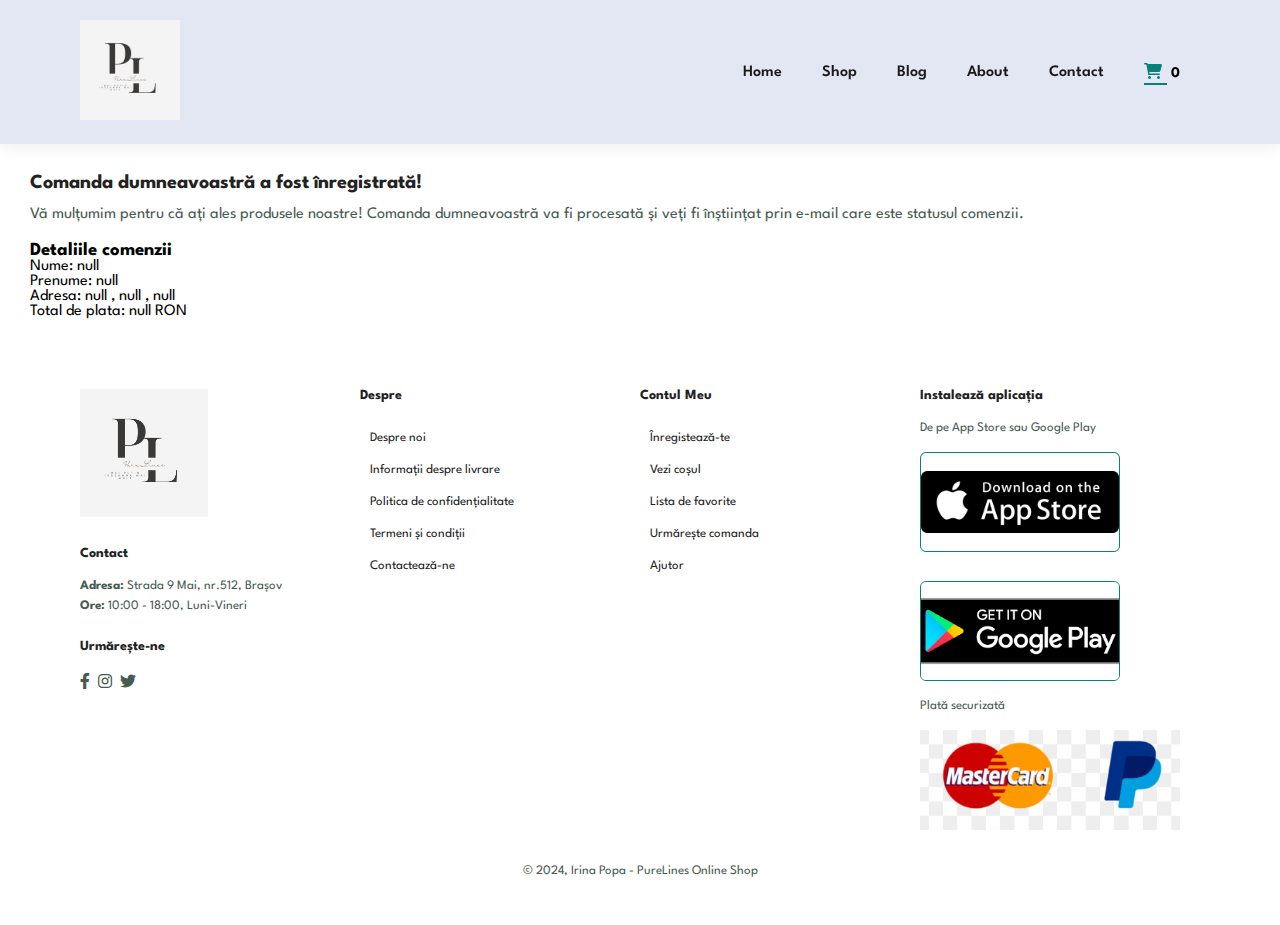
<file: order.html>
<!DOCTYPE html>
<html lang="en">
<head>
    <meta charset="UTF-8">
    <meta name="viewport" content="width=device-width, initial-scale=1.0">
    <title>E-commerce website project</title>
    <link rel="stylesheet" href="https://cdnjs.cloudflare.com/ajax/libs/font-awesome/6.0.0-beta3/css/all.min.css">
    <link rel = "stylesheet" href = "style.css"> 
</head>
<body>

    <section id = "header" >
        <a href ="index.html"><img src="images/logo.png" class="logo" alt=""></a>
        <div>
            <ul id = "navbar">
                <li><a href="index.html">Home</a></li>
                <li><a href="shop.html">Shop</a></li>
                <li><a href="blog.html">Blog</a></li>
                <li><a href="about.html">About</a></li>
                <li><a href="contact.html">Contact</a></li>
                <div style="position: relative;" >
                <li id="lg-bag" style="display: inline;">
                    <a class="active" href="cart.html"><i class="fas fa-shopping-cart"></i></a>
                    <span class="cart-count" id="cart-count">0</span>
                </li>
                </div>
                <a href="#" id="close"><i class="fa-solid fa-square-xmark"></i></a>
            </ul>
        </div>
        <div id="mobile">
            <a href="cart.html"><i class="fas fa-shopping-cart"></i></a>
            <i id="bar" class="fas fa-outdent"></i> 
        </div>
    </section>

    <section id="comanda">
        <h4>Comanda dumneavoastră a fost înregistrată!</h4>
        <p>Vă mulțumim pentru că ați ales produsele noastre!
           Comanda dumneavoastră va fi procesată și veți fi înștiințat prin e-mail care este statusul comenzii. </p>
        <div class="detalii-comanda">
            <h3>Detaliile comenzii</h3>
            <div id="nume-el"></div>
            <div id="prenume-el"></div>
            <div id="adresa-el"></div>
            <div id="total-el"></div>
        </div>
    </section>
    <footer class="section-p1">
        <div class="col">
            <img class="logo" src="images/logo.png" alt="">
            <h4>Contact</h4>
            <p><strong>Adresa:</strong> Strada 9 Mai, nr.512, Brașov </p>
            <p><strong>Ore:</strong> 10:00 - 18:00, Luni-Vineri </p>
            <div class="follow">
                <h4>Urmărește-ne</h4>
                <div class="icon">
                    <i class="fab fa-facebook-f"></i>
                    <i class="fab fa-instagram"></i>
                    <i class="fab fa-twitter"></i>
                </div>
            </div>
        </div>

        <div class="col">
            <h4>Despre</h4>
            <a href="#">Despre noi</a>
            <a href="#">Informații despre livrare</a>
            <a href="#">Politica de confidențialitate</a>
            <a href="#">Termeni și condiții</a>
            <a href="#">Contactează-ne</a>
        </div>

        <div class="col">
            <h4>Contul Meu</h4>
            <a href="#">Înregistează-te</a>
            <a href="#">Vezi coșul</a>
            <a href="#">Lista de favorite</a>
            <a href="#">Urmărește comanda</a>
            <a href="#">Ajutor</a>
        </div>

        <div class="col install">
            <h4>Instalează aplicația</h4>
            <p>De pe App Store sau Google Play</p>
            <div class="row">
                <img src="images/app-store-badge.png" alt="">
                <img src="images/images.png" alt="">
            </div>
            <p>Plată securizată</p>
            <img src="images/pay.jpg" alt="">
        </div>

        <div class="copyright">
            <p>© 2024, Irina Popa - PureLines Online Shop</p>
        </div>
    </footer>

    <script src = "script.js"></script>
    <script src = "cart.js"></script>
    <script>
    document.addEventListener("DOMContentLoaded", function() {
    let numeEl = document.getElementById('nume-el');
    let prenumeEl = document.getElementById('prenume-el');
    let adresaEl = document.getElementById('adresa-el');
    let totalEl = document.getElementById('total-el');

    let nume = localStorage.getItem('nume');
    let prenume = localStorage.getItem('prenume');
    let adresa = localStorage.getItem('adresa');
    let total = localStorage.getItem('total');
    let judet = localStorage.getItem('judet');
    let localitate = localStorage.getItem('localitate');

    numeEl.textContent = "Nume: " + nume;
    prenumeEl.textContent = "Prenume: " + prenume;
    adresaEl.textContent = "Adresa: " + judet + " , " + localitate + " , " + adresa ;
    if(total!=0){
        totalEl.textContent = "Total de plata: " + total + " RON";
    } else{
        totalEl.textContent = "Total de plata: 0.00 RON";
    }

    if(total){
        total = Number(total);
        if(total<149){
            total += 15;
        }
        totalEl.textContent = "Total de plata: " + total + " RON";
    } else {
        totalEl.textContent = "Total de plata: " + total + " RON";
    }

    localStorage.clear();
    cart = [];
});
    </script>

</body>
</html>
</file>
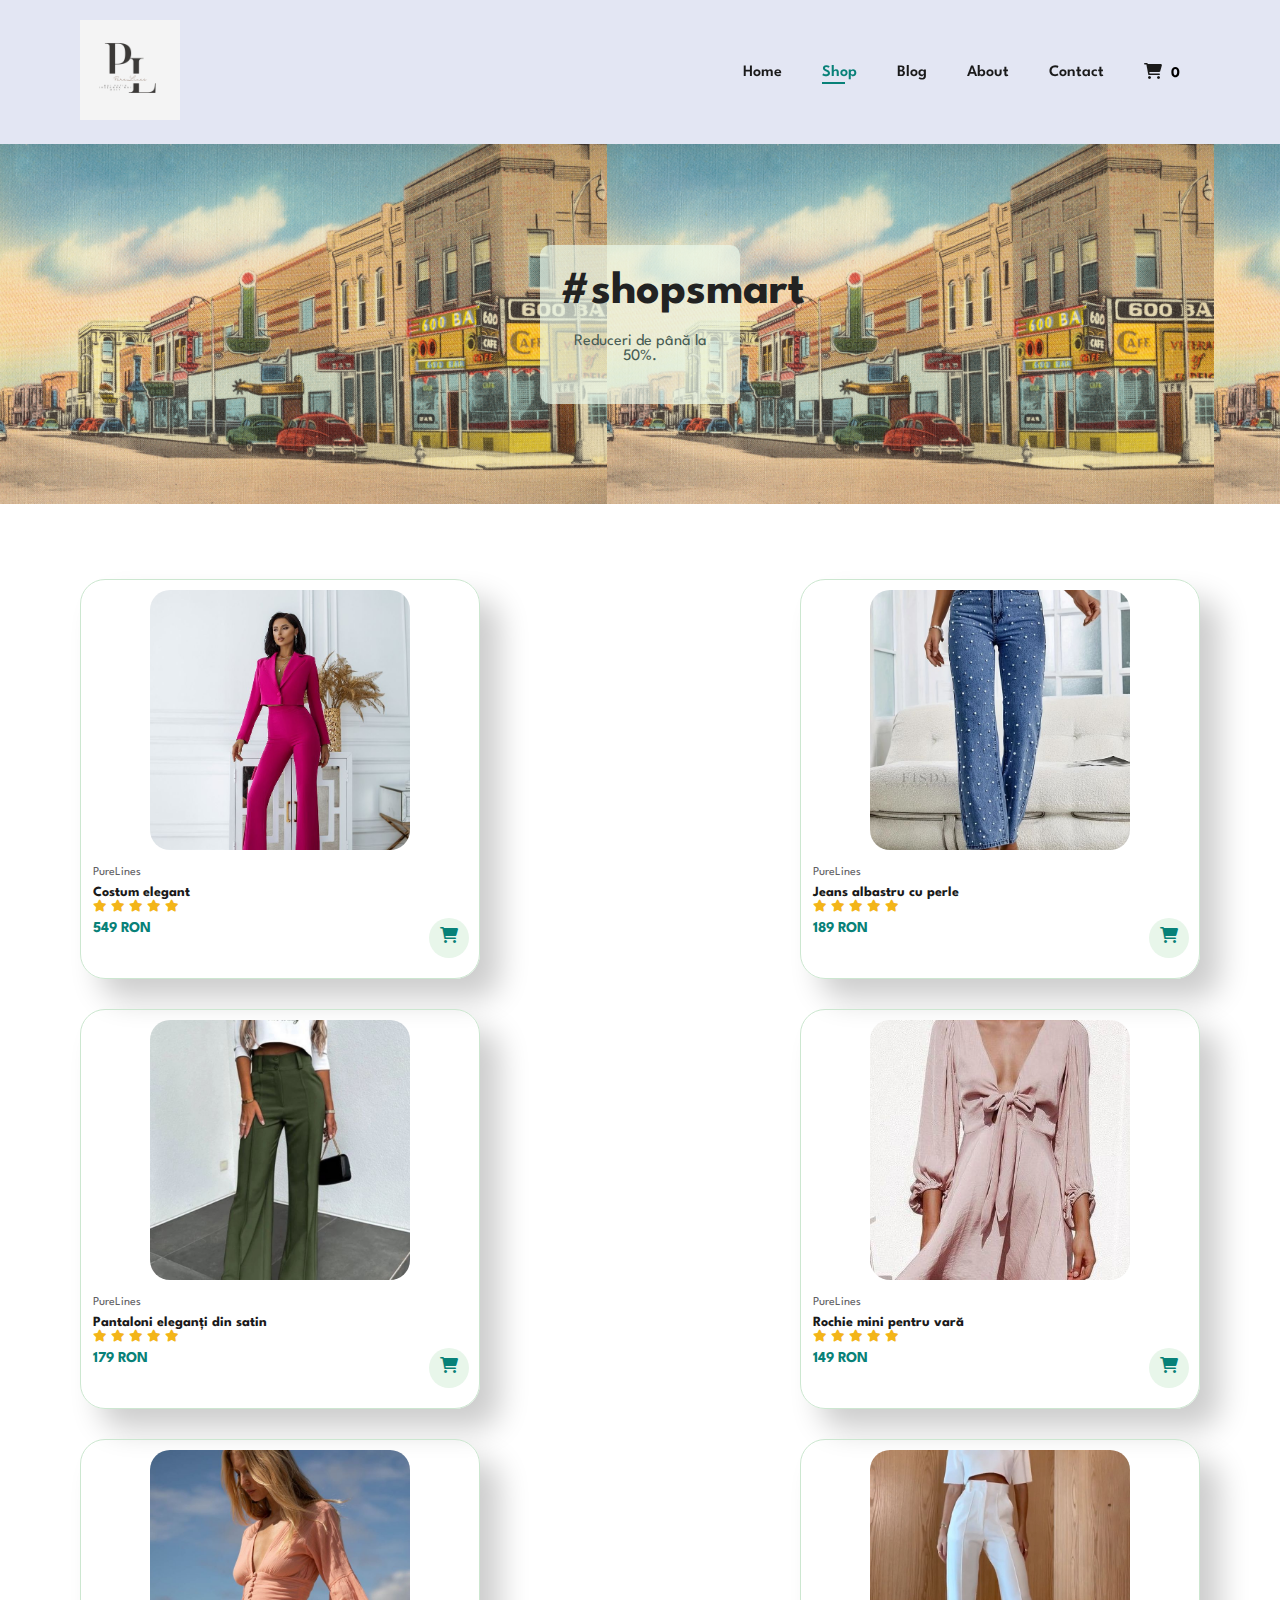
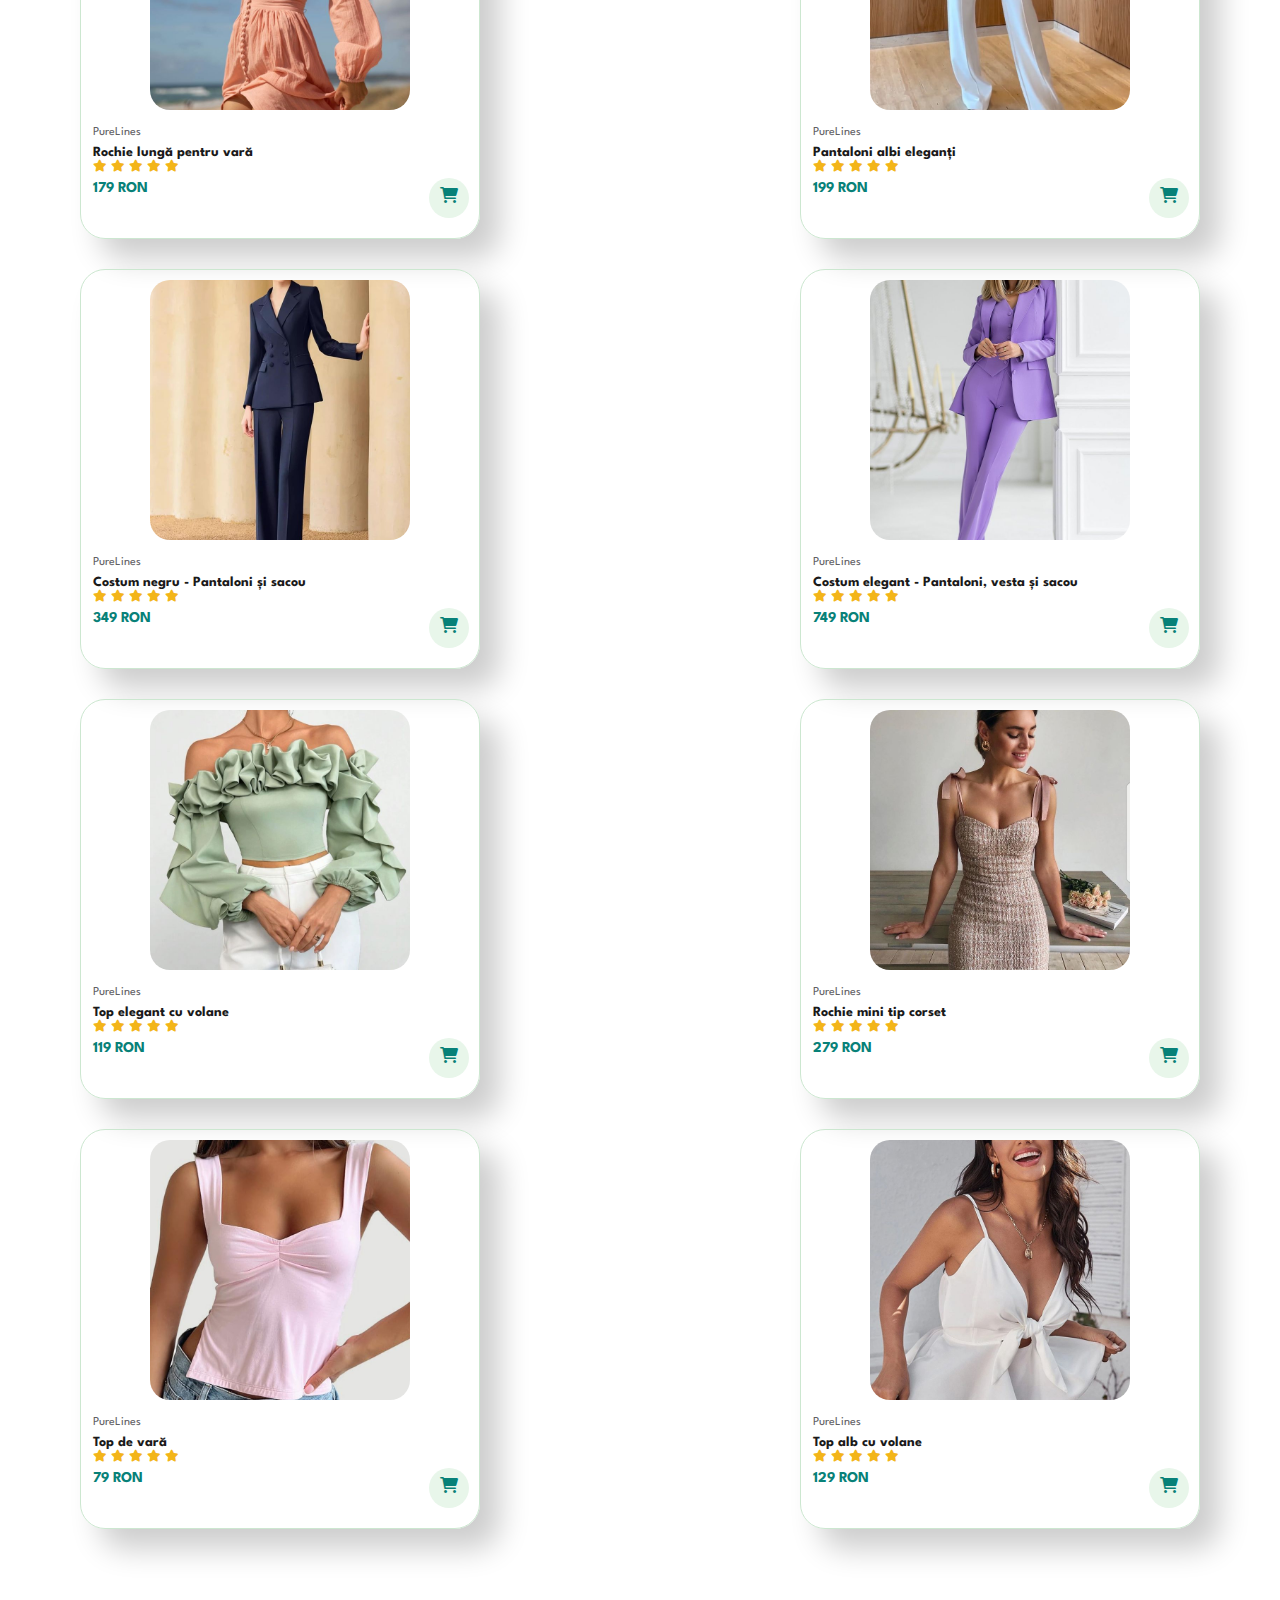
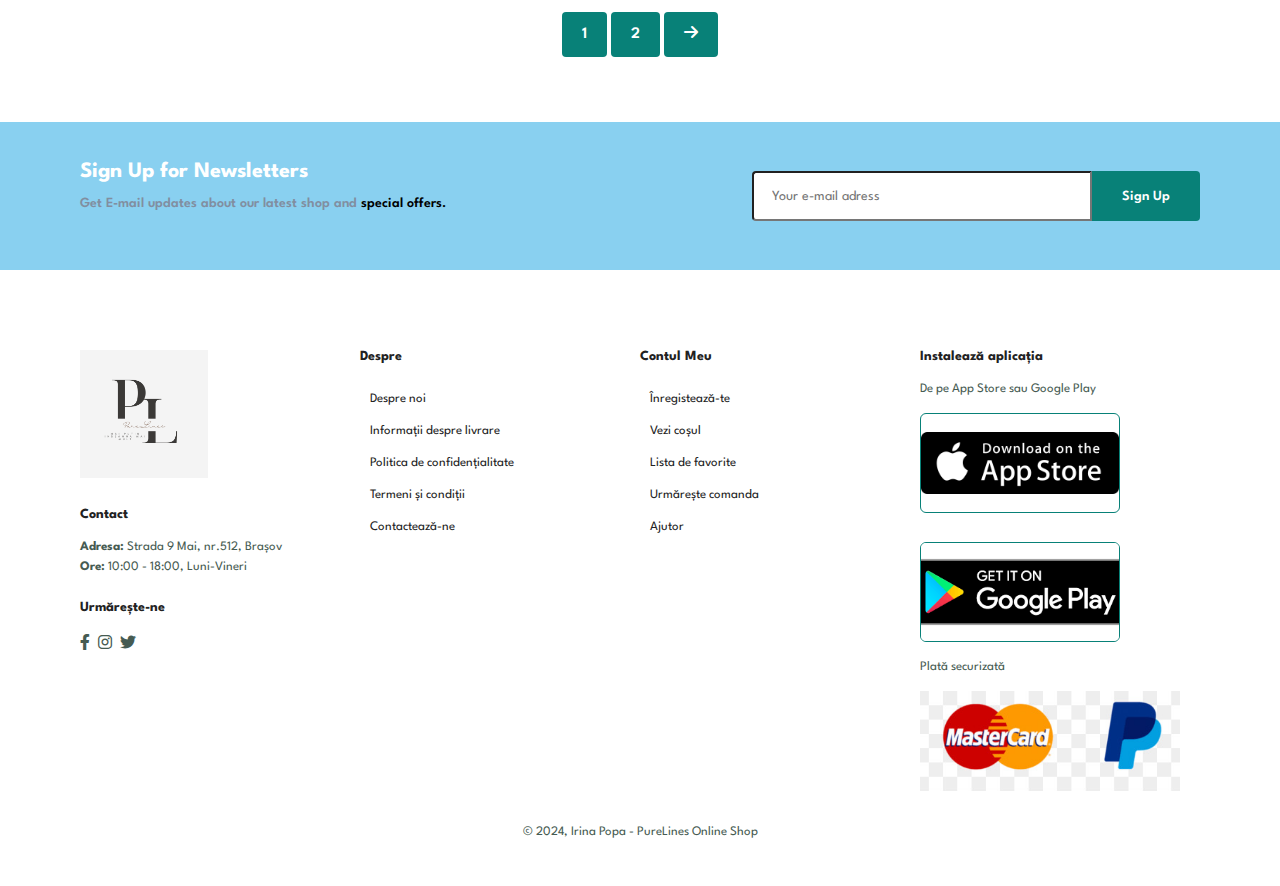
<file: shop.html>
<!DOCTYPE html>
<html lang="en">
<head>
    <meta charset="UTF-8">
    <meta name="viewport" content="width=device-width, initial-scale=1.0">
    <title>E-commerce website project</title>
    <link rel="stylesheet" href="https://cdnjs.cloudflare.com/ajax/libs/font-awesome/6.0.0-beta3/css/all.min.css">
    <link rel = "stylesheet" href = "style.css"> 
</head>
<body>

    <section id = "header" >
        <a href ="index.html"><img src="images/logo.png" class="logo" alt=""></a>
        <div>
            <ul id = "navbar">
                <li><a href="index.html">Home</a></li>
                <li><a class="active" href="shop.html">Shop</a></li>
                <li><a href="blog.html">Blog</a></li>
                <li><a href="about.html">About</a></li>
                <li><a href="contact.html">Contact</a></li>
                <div style="position: relative;" >
                <li id="lg-bag" style="display: inline;">
                    <a href="cart.html"><i class="fas fa-shopping-cart"></i></a>
                    <span class="cart-count" id="cart-count">0</span>
                </li>
                <div id="message-box" class="cart-message">Produs adăugat în coș!</div>
                </div>
                <a href="#" id="close"><i class="fa-solid fa-square-xmark"></i></a>
            </ul>
        </div>
        <div id="mobile">
            <a href="cart.html"><i class="fas fa-shopping-cart"></i></a>
            <i id="bar" class="fas fa-outdent"></i> 
        </div>
    </section>

    <section id = "page-header"> 
        <div class="text-cotainer">
            <h2>#shopsmart</h2>
            <p>Reduceri de până la 50%.</p>
        </div>
    </section>

    <section id="product1" class="section-p1">
        <div class="pro-container">
            <div id= "prod1" class="pro" onclick="window.location.href='sproduct.html?product=prod1';">
                <img src="images/shopPage/prod1.jpeg" alt="">
                <div class="des">
                    <span>PureLines</span>
                    <h5>Costum elegant</h5>
                    <div class="star">
                        <i class="fas fa-star"></i>
                        <i class="fas fa-star"></i>
                        <i class="fas fa-star"></i>
                        <i class="fas fa-star"></i>
                        <i class="fas fa-star"></i>
                    </div>
                    <h4>549 RON</h4>
                </div>
                <a href="#" class="cart"><i class="fas fa-shopping-cart" ></i></a>
            </div>
            <div id= "prod2" class="pro" onclick="window.location.href='sproduct.html?product=prod2';">
                <img src="images/shopPage/prod3.jpeg" alt="">
                <div class="des">
                    <span>PureLines</span>
                    <h5>Jeans albastru cu perle</h5>
                    <div class="star">
                        <i class="fas fa-star"></i>
                        <i class="fas fa-star"></i>
                        <i class="fas fa-star"></i>
                        <i class="fas fa-star"></i>
                        <i class="fas fa-star"></i>
                    </div>
                    <h4>189 RON</h4>
                </div>
                <a href="#" class="cart"><i class="fas fa-shopping-cart" ></i></a>
            </div>
            <div id= "prod3" class="pro" onclick="window.location.href='sproduct.html?product=prod3';">
                <img src="images/shopPage/prod4.jpeg" alt="">
                <div class="des">
                    <span>PureLines</span>
                    <h5>Pantaloni eleganți din satin</h5>
                    <div class="star">
                        <i class="fas fa-star"></i>
                        <i class="fas fa-star"></i>
                        <i class="fas fa-star"></i>
                        <i class="fas fa-star"></i>
                        <i class="fas fa-star"></i>
                    </div>
                    <h4>179 RON</h4>
                </div>
                <a href="#" class="cart"><i class="fas fa-shopping-cart" ></i></a>
            </div>
            <div id="prod4" class="pro" onclick="window.location.href='sproduct.html?product=prod4';">
                <img src="images/shopPage/prod5.jpeg" alt="">
                <div class="des">
                    <span>PureLines</span>
                    <h5>Rochie mini pentru vară</h5>
                    <div class="star">
                        <i class="fas fa-star"></i>
                        <i class="fas fa-star"></i>
                        <i class="fas fa-star"></i>
                        <i class="fas fa-star"></i>
                        <i class="fas fa-star"></i>
                    </div>
                    <h4>149 RON</h4>
                </div>
                <a href="#" class="cart"><i class="fas fa-shopping-cart" ></i></a>
            </div>
            <div id="prod5" class="pro" onclick="window.location.href='sproduct.html?product=prod5';">
                <img src="images/shopPage/prod6.jpeg" alt="">
                <div class="des">
                    <span>PureLines</span>
                    <h5>Rochie lungă pentru vară</h5>
                    <div class="star">
                        <i class="fas fa-star"></i>
                        <i class="fas fa-star"></i>
                        <i class="fas fa-star"></i>
                        <i class="fas fa-star"></i>
                        <i class="fas fa-star"></i>
                    </div>
                    <h4>179 RON</h4>
                </div>
                <a href="#" class="cart"><i class="fas fa-shopping-cart" ></i></a>
            </div>
            <div id="prod6" class="pro" onclick="window.location.href='sproduct.html?product=prod6';">
                <img src="images/shopPage/prod7.jpeg" alt="">
                <div class="des">
                    <span>PureLines</span>
                    <h5>Pantaloni albi eleganți</h5>
                    <div class="star">
                        <i class="fas fa-star"></i>
                        <i class="fas fa-star"></i>
                        <i class="fas fa-star"></i>
                        <i class="fas fa-star"></i>
                        <i class="fas fa-star"></i>
                    </div>
                    <h4>199 RON</h4>
                </div>
                <a href="#" class="cart"><i class="fas fa-shopping-cart" ></i></a>
            </div>
            <div id="prod7" class="pro" onclick="window.location.href='sproduct.html?product=prod7';">
                <img src="images/shopPage/prod9.jpeg" alt="">
                <div class="des">
                    <span>PureLines</span>
                    <h5>Costum negru - Pantaloni și sacou</h5>
                    <div class="star">
                        <i class="fas fa-star"></i>
                        <i class="fas fa-star"></i>
                        <i class="fas fa-star"></i>
                        <i class="fas fa-star"></i>
                        <i class="fas fa-star"></i>
                    </div>
                    <h4>349 RON</h4>
                </div>
                <a href="#" class="cart"><i class="fas fa-shopping-cart" ></i></a>
            </div>
        
            <div id="prod8" class="pro" onclick="window.location.href='sproduct.html?product=prod8';">
                <img src="images/shopPage/prod10.jpeg" alt="">
                <div class="des">
                    <span>PureLines</span>
                    <h5>Costum elegant - Pantaloni, vesta și sacou</h5>
                    <div class="star">
                        <i class="fas fa-star"></i>
                        <i class="fas fa-star"></i>
                        <i class="fas fa-star"></i>
                        <i class="fas fa-star"></i>
                        <i class="fas fa-star"></i>
                    </div>
                    <h4>749 RON</h4>
                </div>
                <a href="#" class="cart"><i class="fas fa-shopping-cart" ></i></a>
            </div>
            <div id="prod9" class="pro" onclick="window.location.href='sproduct.html?product=prod9';">
                <img src="images/shopPage/prod11.jpeg" alt="">
                <div class="des">
                    <span>PureLines</span>
                    <h5>Top elegant cu volane</h5>
                    <div class="star">
                        <i class="fas fa-star"></i>
                        <i class="fas fa-star"></i>
                        <i class="fas fa-star"></i>
                        <i class="fas fa-star"></i>
                        <i class="fas fa-star"></i>
                    </div>
                    <h4>119 RON</h4>
                </div>
                <a href="#" class="cart"><i class="fas fa-shopping-cart" ></i></a>
            </div>
            <div id="prod10" class="pro" onclick="window.location.href='sproduct.html?product=prod10';">
                <img src="images/shopPage/prod12.jpeg" alt="">
                <div class="des">
                    <span>PureLines</span>
                    <h5>Rochie mini tip corset</h5>
                    <div class="star">
                        <i class="fas fa-star"></i>
                        <i class="fas fa-star"></i>
                        <i class="fas fa-star"></i>
                        <i class="fas fa-star"></i>
                        <i class="fas fa-star"></i>
                    </div>
                    <h4>279 RON</h4>
                </div>
                <a href="#" class="cart"><i class="fas fa-shopping-cart" ></i></a>
            </div>
            <div id="prod11" class="pro" onclick="window.location.href='sproduct.html?product=prod11';">
                <img src="images/shopPage/prod13.jpeg" alt="">
                <div class="des">
                    <span>PureLines</span>
                    <h5>Top de vară</h5>
                    <div class="star">
                        <i class="fas fa-star"></i>
                        <i class="fas fa-star"></i>
                        <i class="fas fa-star"></i>
                        <i class="fas fa-star"></i>
                        <i class="fas fa-star"></i>
                    </div>
                    <h4>79 RON</h4>
                </div>
                <a href="#" class="cart"><i class="fas fa-shopping-cart" ></i></a>
            </div>
            <div id="prod12" class="pro" onclick="window.location.href='sproduct.html?product=prod12';">
                <img src="images/shopPage/prod14.jpeg" alt="">
                <div class="des">
                    <span>PureLines</span>
                    <h5>Top alb cu volane</h5>
                    <div class="star">
                        <i class="fas fa-star"></i>
                        <i class="fas fa-star"></i>
                        <i class="fas fa-star"></i>
                        <i class="fas fa-star"></i>
                        <i class="fas fa-star"></i>
                    </div>
                    <h4>129 RON</h4>
                </div>
                <a href="#" class="cart"><i class="fas fa-shopping-cart" ></i></a>
            </div>
        </div>
    </section>

    <section id="pagination" class="section-p1">
        <a href="#">1</a>
        <a href="#">2</a>
        <a href="#"><i class="fa-solid fa-arrow-right"></i></a>
    </section>

    <section id="newsletter" class="section-p1 section-m1">
        <div class="newstext">
            <h4>Sign Up for Newsletters</h4>
            <p>Get E-mail updates about our latest shop and <span>special offers.</span></p>
        </div>
        <div class="form">
            <input type="text" placeholder="Your e-mail adress">
            <button class="normal">Sign Up</button>
        </div>
    </section>

    <footer class="section-p1">
        <div class="col">
            <img class="logo" src="images/logo.png" alt="">
            <h4>Contact</h4>
            <p><strong>Adresa:</strong> Strada 9 Mai, nr.512, Brașov </p>
            <p><strong>Ore:</strong> 10:00 - 18:00, Luni-Vineri </p>
            <div class="follow">
                <h4>Urmărește-ne</h4>
                <div class="icon">
                    <i class="fab fa-facebook-f"></i>
                    <i class="fab fa-instagram"></i>
                    <i class="fab fa-twitter"></i>
                </div>
            </div>
        </div>

        <div class="col">
            <h4>Despre</h4>
            <a href="#">Despre noi</a>
            <a href="#">Informații despre livrare</a>
            <a href="#">Politica de confidențialitate</a>
            <a href="#">Termeni și condiții</a>
            <a href="#">Contactează-ne</a>
        </div>

        <div class="col">
            <h4>Contul Meu</h4>
            <a href="#">Înregistează-te</a>
            <a href="#">Vezi coșul</a>
            <a href="#">Lista de favorite</a>
            <a href="#">Urmărește comanda</a>
            <a href="#">Ajutor</a>
        </div>

        <div class="col install">
            <h4>Instalează aplicația</h4>
            <p>De pe App Store sau Google Play</p>
            <div class="row">
                <img src="images/app-store-badge.png" alt="">
                <img src="images/images.png" alt="">
            </div>
            <p>Plată securizată</p>
            <img src="images/pay.jpg" alt="">
        </div>

        <div class="copyright">
            <p>© 2024, Irina Popa - PureLines Online Shop</p>
        </div>
    </footer>

<script src = "script.js"></script>
<script src = "cart.js"></script> 
</body>
</html>
</file>
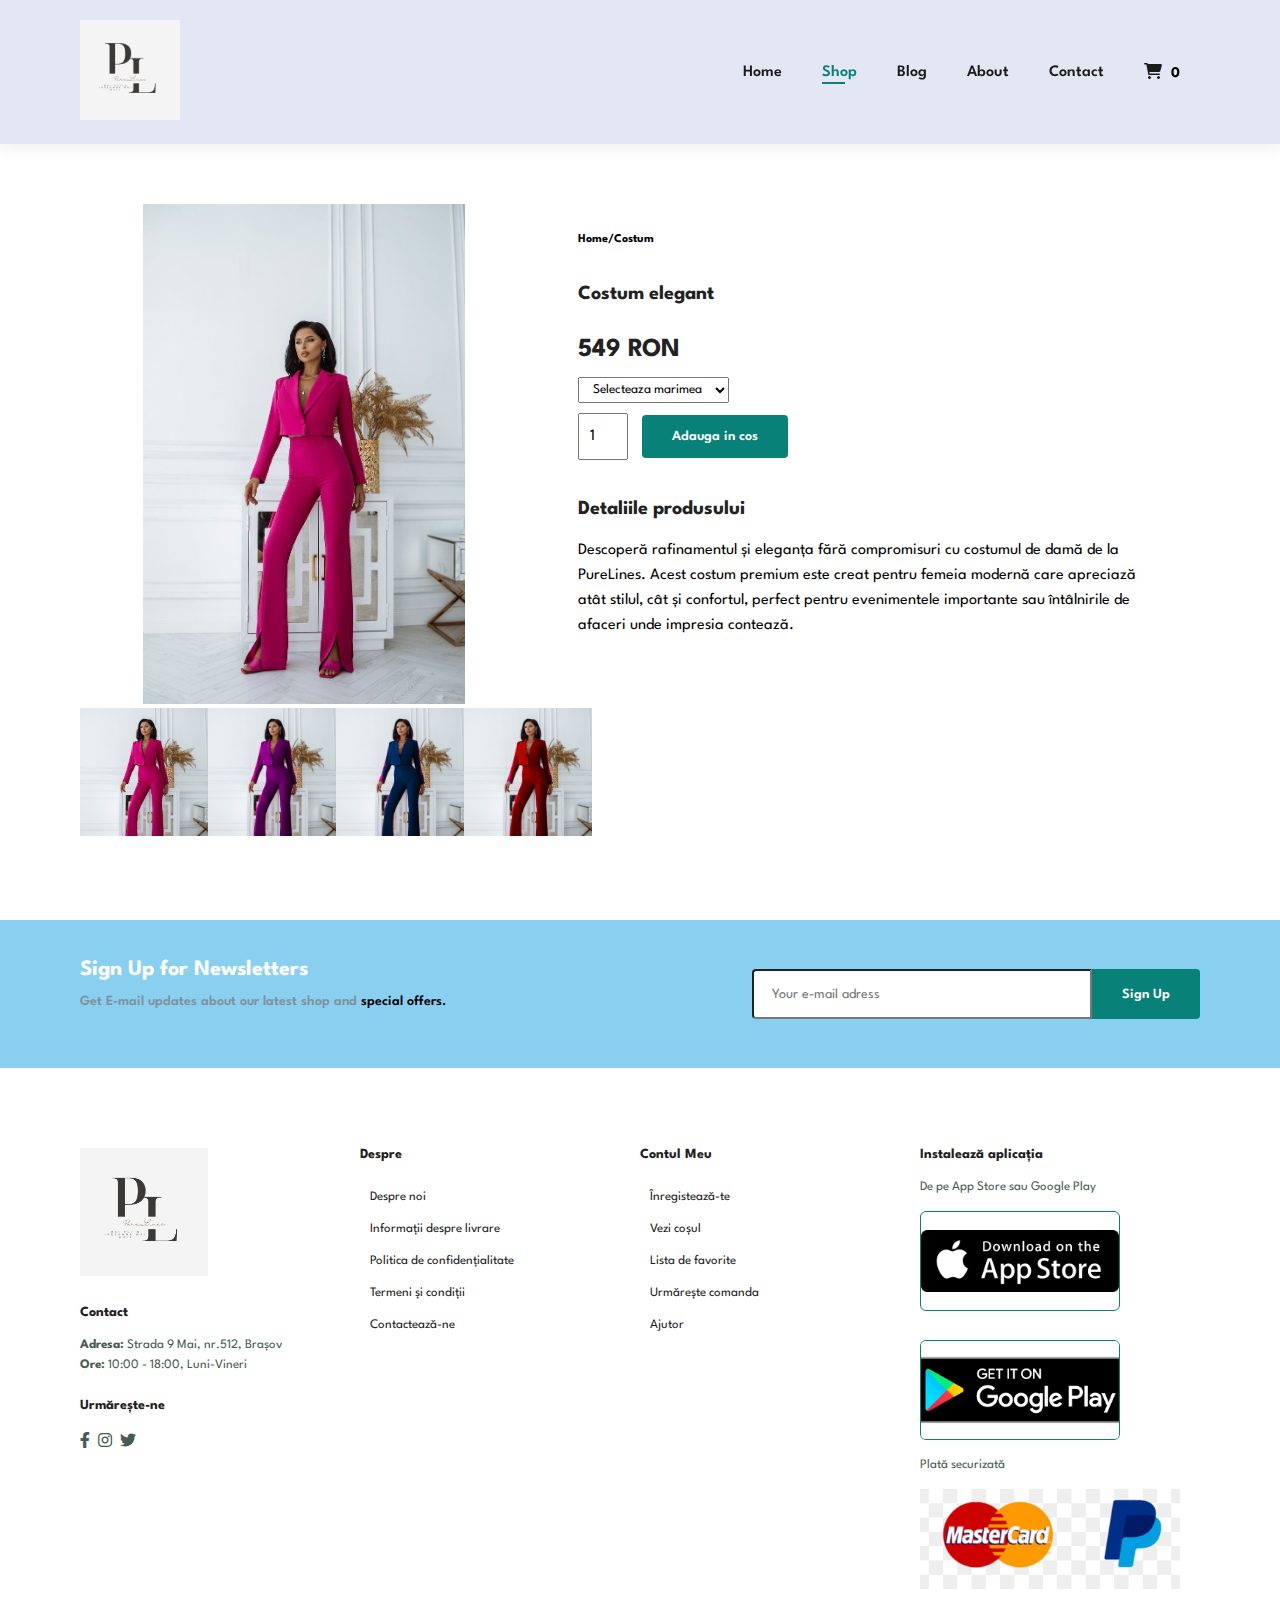
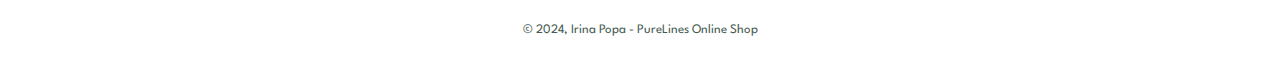
<file: sproduct.html>
<!DOCTYPE html>
<html lang="en">
<head>
    <meta charset="UTF-8">
    <meta name="viewport" content="width=device-width, initial-scale=1.0">
    <title>E-commerce website project</title>
    <link rel="stylesheet" href="https://cdnjs.cloudflare.com/ajax/libs/font-awesome/6.0.0-beta3/css/all.min.css">
    <link rel = "stylesheet" href = "style.css"> 
</head>
<body>

    <section id = "header" >
        <a href ="index.html"><img src="images/logo.png" class="logo" alt=""></a>
        <div>
            <ul id = "navbar">
                <li><a href="index.html">Home</a></li>
                <li><a class="active" href="shop.html">Shop</a></li>
                <li><a href="blog.html">Blog</a></li>
                <li><a href="about.html">About</a></li>
                <li><a href="contact.html">Contact</a></li>
                <div style="position: relative;" >
                <li id="lg-bag">
                    <a href="cart.html"><i class="fas fa-shopping-cart"></i></a>
                    <span class="cart-count" id="cart-count">0</span>
                </li>
                </div>
                <a href="#" id="close"><i class="fa-solid fa-square-xmark"></i></a>
            </ul>
        </div>
        <div id="mobile">
            <a href="cart.html"><i class="fas fa-shopping-cart"></i></a>
            <i id="bar" class="fas fa-outdent"></i> 
        </div>
    </section>

    <section id="prodetails" class="section-p1">
        <div class="single-pro-image">
            <img src="images/shopPage/prod1.jpeg" width="100%" id="MainImg" alt="">
            <div id="small-img-group" class="small-img-group">
                <div class="small-img-col">
                    <img src="images/shopPage/prod1.jpeg" width="100%" class="small-img" alt="">
                </div>
                <div class="small-img-col">
                    <img src="images/shopPage/prod1.1.jpg" width="100%" class="small-img" alt="">
                </div>
                <div class="small-img-col">
                    <img src="images/shopPage/prod1.2.jpg" width="100%" class="small-img" alt="">
                </div>
                <div class="small-img-col">
                    <img src="images/shopPage/prod1.3.jpg" width="100%" class="small-img" alt="">
                </div>
            </div>
        </div>
        <div class="single-pro-details">
            <h6 id="product-category">Home/Costum</h6>
            <h4 id="product-name">Costum elegant</h4>
            <h2 id="product-price">549 RON</h2>
            <select id="product-size">
                <option value="" selected>Selecteaza marimea</option>
                <option>XS</option>
                <option>S</option>
                <option>M</option>
                <option>L</option>
                <option>XL</option>
            </select>
            <input type="number" value="1" id="product-quantity">
            <button class="normal" onclick="adaugaProdus()">Adauga in cos</button>
            <h4>Detaliile produsului</h4>
            <span id="product-description">Descoperă rafinamentul și eleganța fără compromisuri cu costumul de damă de la PureLines. 
            Acest costum premium este creat pentru femeia modernă care apreciază atât stilul, cât și confortul, 
            perfect pentru evenimentele importante sau întâlnirile de afaceri unde impresia contează.</span>
        </div>
    </section>

    <section id="newsletter" class="section-p1 section-m1">
        <div class="newstext">
            <h4>Sign Up for Newsletters</h4>
            <p>Get E-mail updates about our latest shop and <span>special offers.</span></p>
        </div>
        <div class="form">
            <input type="text" placeholder="Your e-mail adress">
            <button class="normal">Sign Up</button>
        </div>
    </section>

    <footer class="section-p1">
        <div class="col">
            <img class="logo" src="images/logo.png" alt="">
            <h4>Contact</h4>
            <p><strong>Adresa:</strong> Strada 9 Mai, nr.512, Brașov </p>
            <p><strong>Ore:</strong> 10:00 - 18:00, Luni-Vineri </p>
            <div class="follow">
                <h4>Urmărește-ne</h4>
                <div class="icon">
                    <i class="fab fa-facebook-f"></i>
                    <i class="fab fa-instagram"></i>
                    <i class="fab fa-twitter"></i>
                </div>
            </div>
        </div>

        <div class="col">
            <h4>Despre</h4>
            <a href="#">Despre noi</a>
            <a href="#">Informații despre livrare</a>
            <a href="#">Politica de confidențialitate</a>
            <a href="#">Termeni și condiții</a>
            <a href="#">Contactează-ne</a>
        </div>

        <div class="col">
            <h4>Contul Meu</h4>
            <a href="#">Înregistează-te</a>
            <a href="#">Vezi coșul</a>
            <a href="#">Lista de favorite</a>
            <a href="#">Urmărește comanda</a>
            <a href="#">Ajutor</a>
        </div>

        <div class="col install">
            <h4>Instalează aplicația</h4>
            <p>De pe App Store sau Google Play</p>
            <div class="row">
                <img src="images/app-store-badge.png" alt="">
                <img src="images/images.png" alt="">
            </div>
            <p>Plată securizată</p>
            <img src="images/pay.jpg" alt="">
        </div>

        <div class="copyright">
            <p>© 2024, Irina Popa - PureLines Online Shop</p>
        </div>
    </footer>

    <script>
        var MainImg = document.getElementById("MainImg");
        var smallimg = document.getElementsByClassName("small-img");

        smallimg[0].onclick = function(){
            MainImg.src = smallimg[0].src;
        }
        smallimg[1].onclick = function(){
            MainImg.src = smallimg[1].src;
        }
        smallimg[2].onclick = function(){
            MainImg.src = smallimg[2].src;
        }
        smallimg[3].onclick = function(){
            MainImg.src = smallimg[3].src;
        }
    </script>

<script src = "cart.js"></script> 
<script src = "script.js"></script>   
</body>
</html>
</file>
<file: style.css>
@import url('https://fonts.googleapis.com/css2?family=Spartan:wght@100;200;300;400;500;600;700;800;900&display=swap');
*{
    margin: 0;
    padding: 0;
    box-sizing: border-box;
    font-family: 'Spartan' , sans-serif;
}

h1{
    font-size: 50px;
    line-height: 64px;
    color: #222;
}

h2{
    font-size: 46px;
    line-height: 54px;
    color: #222;
}

h4{
    font-size: 20px;
    color: #222;
}

h6{
    font-weight: 700;
    font-size: 12px;
}

p{
    font-size: 16px;
    color: #465b52;
    margin: 15px 0 20px 0;
}

.section-p1{
    padding: 40px 80px;
}
.section-p1 img{
    width: 128px;
    height: 128px;
    object-fit: cover;
}
.section-m1{
    margin: 40px 0;
}

button.normal{
    font-size: 14px;
    font-weight: 600;
    margin-top: 0;
    padding: 15px 30px;
    color:black;
    background-color: white;
    border-radius: 4px;
    cursor: pointer;
    border: none;
    outline: none;
    transition: 0.2s;
}

body{
    width: 100%;
}
.logo {
    width: 100px; 
    height: auto; 
}

/*header start*/
#header {
    display: flex;
    align-items: center;
    justify-content: space-between;
    padding: 20px 80px;
    background: #E3E6F3;
    box-shadow: 0 5px 15px rgba(0, 0, 0, 0.06);
    z-index: 999;
    position: sticky;
    top:0;
    left: 0;
}

#navbar {
    display: flex;
    align-items: center;
    justify-content:center;
}

#navbar li{
    list-style: none;
    padding: 0 20px;
    position: relative;
}

#navbar li a {
    text-decoration: none;
    font-size: 16px;
    font-weight: 600;
    color: #1a1a1a;
}
#navbar li a:hover,
#navbar li a.active{
    color: #088178;
}

#navbar li a.active::after,
#navbar li a:hover::after{
    content: "";
    width: 30%;
    height: 2px;
    background:#088178 ;
    position: absolute;
    bottom: -4px;
    left: 20px;
}

#mobile{
    display: none;
    align-items: center;
}
#close{
    display: none;
}
.cart-count {
    margin-left: 5px;
    font-weight: bold;
    font-size: 15px;
    color: black;
}
#message-box {
    display: none;
    position: absolute;
    background-color: #f0f0f0;
    border: 1px solid #ddd;
    padding: 10px;
    margin-left: 20px;
}
#cart-state{
    display: block;
    text-align: center;
    margin-bottom: 20px;
    font-weight: 700;
}
#page-header.cart-header {
    background-image: url("images/cart-bg.jpg");
}

/*home page*/
#hero{
    background-image: url("images/homepage.jpg");
    height: 90vh;
    width: 100%;
    background-size: cover;
    background-position: top 25% right 0;
    padding: 200px 80px;
    position: relative;
}
.text{
    background-color: rgba(255, 255, 255, 0.8); 
    padding: 60px;
    border-radius: 10px;
    position: absolute;
    display: flex;
    flex-direction: column ;
    align-items:flex-end;
    right: 40px;
    top:120px;
}
#hero h4{
    padding-bottom: 15px;
}
#hero h2,h1{
    color:#088178;
}
#hero button{
    background-color: bisque;
    color: #088178;
    border: 0;
    padding: 14px 40px 14px 40px;
    border-radius: 10px;
    cursor: pointer;
    font-weight: 700;
    font-size: 15px;
}
#feature{
    display: flex;
    align-items: center;
    justify-content: space-between;
    flex-wrap: wrap;
}
#feature .fe-box{
    width: 180px;
    text-align: center;
    padding: 25px 15px;
    box-shadow: 20px 20px 34px rgba(0, 0, 0, 0.115);
    border: 1px solid #20202043;
    border-radius: 4px;
    margin: 15px 0;
}
#feature .fe-box img{
    width: 100%;
    margin-bottom:10px ;
}

#feature .fe-box:hover{
    box-shadow: 10px 10px 54px rgba(0, 0, 0, 0.584);;
}
#feature .fe-box h6{
    display: inline-block;
    padding: 9px 8px 6px 8px;
    line-height: 1;
    border-radius: 4px;
    color: #088178;
    background-color: #fddde4;
}
#product1{
    text-align: center;
}

#product1 .pro-container{
    display: flex;
    justify-content: space-between;
    padding-top: 20px;
    flex-wrap: wrap;
}

#product1 .pro{
    width: 400px;
    height: 400px;
    min-width: 250px;
    padding: 10px 12px;
    border: 1px solid #cce7d0;
    border-radius:25px ;
    cursor: pointer;
    box-shadow: 20px 20px 30px rgba(0, 0, 0, 0.2);
    margin: 15px 0;
    position: relative;
}
#product1 .pro:hover{
    box-shadow: 20px 20px 30px rgba(0, 0, 0, 0.4);
    transition: 0.2s ease;
}
#product1 .pro img{
    width: 260px;
    height: 260px;
    border-radius:20px ;
}
#product1 .pro .des{
    text-align: start;
    padding: 10px 0;
}
#product1 .pro .des span{
    color: #606063;
    font-size: 12px;
}
#product1 .pro .des h5{
    padding-top: 7px;
    color: #1a1a1a;
    font-size: 14px;
}
#product1 .pro .des i{
    font-size: 12px;
    color: rgb(243, 181,25);
}
#product1 .pro .des h4{
    padding-top: 7px;
    font-size: 15px;
    font-weight: 700;
    color: #088178;
}
#product1 .pro .cart{
    width: 40px;
    height: 40px;
    line-height: 40px;
    background-color: #e8f6ea;
    border-radius: 40px;
    font-weight: 500;
    color: #088178;
    position: absolute;
    bottom: 20px;
    right: 10px;
}

#banner{
    display: flex;
    flex-direction: column;
    justify-content: center;
    align-items: center;
    text-align: center;
    background-image: url("images/banner.jpg");
    width: 100%;
    height: 40vh;
    background-size: cover;
    background-position: center;
}
#banner h4{
    color:rgb(239, 30, 134);
    font-size: 16px;
}
#banner h2{
    color:rgb(239, 30, 134);
    font-size: 30px;
    padding: 10px 0;
}
#banner h2 span{
    color:red;
}
#banner button:hover{
    background: #e8dd094c;
    color: rgb(239, 30, 134);
}
#sm-banner{
    display: flex;
    justify-content: space-between;
    flex-wrap: wrap;
}
#sm-banner .banner-box{
    display: flex;
    flex-direction: column;
    justify-content: center;
    align-items: flex-start;
    background-image: url("images/banner2.jpg");
    min-width: 580px;
    width: 620px;;
    height: 50vh;
    background-size: cover;
    background-position: center;
    padding: 30px;
}
#sm-banner h4{
    color: white;
    font-size:20px;
    font-weight: 300;
}
#sm-banner h2{
    color: white;
    font-size:28px;
    font-weight: 800;
}
#sm-banner span{
    color: white;
    font-size:14px;
    font-weight: 500;
    padding-bottom: 15px;
}
button.white{
    font-size: 13px;
    font-weight: 600;
    padding: 11px 18px;
    color:white;
    background-color: transparent;
    cursor: pointer;
    border: 1px solid white;
    outline: none;
    transition: 0.2s;
}
#sm-banner .banner-box:hover button{
    background: #088178;
    border: 1px solid #088178;
}

#sm-banner .banner-box2{
    background-image: url(images/banner3.jpg);
}

#banner3 .banner-box{
    display: flex;
    flex-direction: column;
    justify-content: center;
    align-items: flex-start;
    background-image: url("images/banner3.2.jpg");
    min-width: 30%;
    height: 30vh;
    background-size: cover;
    background-position: center;
    padding: 20px;
    margin-bottom: 20px;
}
#banner3 h2{
    color: white;
    font-weight: 900;
    font-size:22px ;
}
#banner3 h3{
    color: #ec544e;
    font-weight: 800;
    font-size:15px ;
}
#banner3{
    display: flex;
    justify-content: space-between;
    flex-wrap: wrap;
    padding: 0 80px;
}
#banner3 .banner-box2{
    background-image: url("images/banner3.1.jpg");
}
#banner3 .banner-box3{
    background-image: url("images/banner3.3.jpg");
}
#newsletter{
    display: flex;
    justify-content: space-between;
    flex-wrap: wrap;
    align-items: center;
    background-image: url("images/newsletter.jpg");
    background-repeat: no-repeat;
    background-position: 20% 30%;
}
#newsletter h4{
    font-size: 22px;
    font-weight: 700;
    color: white;
}
#newsletter p {
    font-size: 14px;
    font-weight: 600;
    color: #818ea0;
}
#newsletter p span{
    color: black;
}
#newsletter .form{
    display: flex;
    width: 40%;
}
#newsletter input{
    height: 3.125rem;
    padding:0 1.25em;
    font-size: 14px;
    width: 100%;
    border:1 px solid transparent;
    border-radius: 4px;
    outline: none;
    border-top-right-radius: 0;
    border-bottom-right-radius: 0;
}
#newsletter button{
    background-color: #088178;
    color: white;
    white-space: nowrap;
    border-top-left-radius: 0;
    border-bottom-left-radius: 0;
}
footer{
    display: flex;
    flex-wrap: wrap;
    justify-content: space-between;
}
footer .col{
    display: flex;
    flex-direction: column;
    align-items: flex-start;
    margin-bottom: 20px;
}
footer .logo{
    margin-bottom: 30px;
}
footer h4{
    font-size: 14px;
    padding-bottom: 20px;
}
footer p{
    font-size: 13px;
    margin:0 0 8px 0;
}
footer a{
    font-size: 13px;
    text-decoration: none;
    color: #222;
    margin:10px;
}
footer .follow{
    margin-top: 20px;
}
footer .follow i{
    color: #465b52;
    padding-right: 4px;
    cursor: pointer;
}
footer .install .row img{
    border: 1px solid #088178;
    border-radius: 6px;
    max-width: 100%;
    height: 100px;
    width: 200px;
}
footer .install img{
    margin: 10px 0 15px 0;
    max-width: 100%;
    height: 100px;
    width: auto;
}
footer .follow i:hover,
footer a:hover{
    color: #088178;
}
footer .copyright{
    width: 100%;
    text-align: center;
}


/*shop page*/
#page-header{
    background-image: url("images/shop-bg.jpg");
    max-width:100%;
    height: 40vh;
    background-size: contain;
    display: flex;
    justify-content: center;
    text-align: center;
    flex-direction: column;
    padding: 40px;
    text-align: center;

}
#page-header .text-cotainer{
    background-color: rgba(232, 246, 234, 0.7); 
    padding: 20px;
    margin: 500px 500px; 
    border-radius: 10px;
    
}
#pagination{
    text-align: center;
}
#pagination a{
    text-decoration: none;
    background-color: #088178;
    padding: 15px 20px;
    border-radius: 4px;
    color: white;
    font-weight: 600;
}

/*single product page*/
#prodetails .single-pro-image{
    width: 40%;
    margin-right: 50px;
}
#MainImg{
    width: 100%;
    height: 500px;
    object-fit: contain;
}
.small-img-group{
    display: flex;
    justify-content: space-between;
}
.small-img-col{
    flex-basis: 24%;
    cursor: pointer;
}
#prodetails{
    display: flex;
    margin-top: 20px;
}
#prodetails .single-pro-details{
    width: 50%;
    padding-top:30px;
}
#prodetails .single-pro-details h4{
    padding: 40px 0 20px 0;
}
#prodetails .single-pro-details h2{
    font-size: 26px;
}
#prodetails .single-pro-details select{
    display: block;
    padding: 5px 10px;
    margin-bottom: 10px;
}
#prodetails .single-pro-details input{
    width: 50px;
    height: 47px;
    padding-left: 10px;
    font-size: 16px;
    margin-right: 10px;
}
#prodetails .single-pro-details input:focus{
    outline: none;
}
#prodetails .single-pro-details button{
    background-color: #088178;
    color: white;
}
#prodetails .single-pro-details span{
    line-height: 25px;
}

/*blog page*/
#page-header.blog-header{
    background-image: url("images/blog-image.jpg");
}
#blog{
    padding: 150px 150px 0 150px;   
}
#blog .blog-box{
    display: flex;
    align-items: center;
    width: 100%;
    position: relative;
    padding-bottom: 90px;
}
#blog .blog-img{
    width: 50%;
    margin-right: 40px;
}
#blog img{
    width:100%;
    height: 300px;
    object-fit: cover;
}
#blog .blog-details{
    width: 50%;
}
#blog .blog-details a{
    text-decoration: none;
    font-size: 11px;
    color: black;
    font-weight: 700;
    position: relative;
}
#blog .blog-details a::after{
    content: "";
    width: 50px;
    height: 1px;
    background-color: black;
    position: absolute;
    top: 4px;
    right: -60px;
}
#blog .blog-details a:hover{
    color: #088178;
    transition: 0.3s;
}
#blog .blog-details a:hover::after{
    background-color:#088178;
}
#blog .blog-box h1{
    position: absolute;
    top:-40px;
    left:0;
    font-size: 70px;
    font-weight: 700;
    color: #c9cbce;
    z-index: -9;
}

/*about us*/
#page-header.about-header{
    background-image: url("images/logo.png");
}
#page-header .about-text-cotainer {
    background-color: white;
    padding: 20px;
    margin: 500px 500px;
    border-radius: 10px;
}
#about-head{
    display: flex;
    align-items: center;
}
#about-head div{
    padding-left: 40px;
}
#about-head img{
    width: 50%;
    height: auto;
}

/*cart-page*/
.sliding-text{   
    padding: 20px 40px;
    background-color: #f1d7db;
    font-size: 30px;
    font-weight: 700; 
}
.sliding-text p{
    color: rgb(239, 30, 134);
    text-align: center;
}
table {
    width: 100%;
    border-collapse: collapse;
}

th, td {
    padding: 10px;
    text-align: center;
    border-bottom: 1px solid #ddd;
}

.cart-total {
    text-align: right;
    padding: 10px;
    font-size: 1.2em;
}

button {
    padding: 10px 20px;
    background-color:#088178;
    color: white;
    border: none;
    cursor: pointer;
    margin-top: 20px;
}

button:hover {
    background-color: #4cae4c;
}

.container{
    width: 100%;
}
.col {
    flex: 1;
    margin-right: 20px;
    box-sizing: border-box;
}
#customer-details{
    display: flex;
    align-items: center;
    padding-left: 80px;
    padding-right: 80px;
    width: 100%;
    box-sizing: border-box;
}
.formular-comanda form {
    display: flex;
    flex-direction: row;
    flex-wrap: wrap;
    justify-content: space-between;
}

#finalizare::after {
    content: "";
    position: absolute;
    left: 0;
    bottom: 0;
    width: calc(100% - 40px); 
    border-bottom: solid #222;
}

#finalizare{
    position: relative;
    margin-left: 40px;
    padding-right: 40px;
    padding-bottom: 10px;
    margin-bottom: 20px;
}
#customer-details form input[type="text"],
input[type="email"]{
    width: calc(100% - 20px);
    box-sizing: border-box;
    height: 40px;
}

#customer-details .metoda-plata{
    border:2px solid black ;
    padding: 0;
    padding-bottom: 20px;
    margin-bottom: 40px;
}
#customer-details .metoda-livrare{
    border:2px solid black ;
    padding: 0;
    padding-bottom: 20px;
    margin-bottom: 40px;
}
#customer-details .titlu{
    background-color:#48484a;
    color: white;
    padding: 10px;
}

/*order page*/
#comanda{
    padding: 30px;
}
.div {
    display: flex;
    justify-content: space-between;
    align-items: center;
    width: 40%;
    background-color:#48484a;
    padding: 10px;
}
.div a{
    text-decoration: none;
}

/*start media query*/
@media (max-width:899px) {
    #navbar {
        display: flex;
        flex-direction: column;
        align-items: flex-start;
        justify-content: flex-start;
        position: fixed;
        top: 0;
        right:-300px;
        height: 100vh;
        width: 300px;
        background-color: #E3E6F3;
        box-shadow: 0 40px 60px rgba(0, 0, 0, 0.1);
        padding: 80px 0 0 10px;
        transition: 0.3s;
    } 
    #page-header {
        height: 40vh;
        align-items: center;
        background-position: cover;
       
    }
    #navbar.active{
        right: 0;
    }
    #navbar li{
        margin-bottom: 25px;
    }
    #mobile{
        display: flex;
        align-items: center;
    }
    #mobile i{
        color:#1a1a1a;
        font-size: 24px;
        padding-left: 20px;
    }
    #close{
        display: initial;
        position: absolute;
        top: 30px;
        left: 30px;
        color: #222;
        font-size: 24px;
    }
    #lg-bag{
        display: none;
    }
    #hero {
        height: 70vh;
        padding: 0 80px;
       background-position:top 30% right 30% ;
    }
    #feature {
        justify-content: center;
    }
    #feature .fe-box {
        margin: 15px 15px;
    }
    #product1 .pro-container {
        justify-content: center;
    }
    #product1 .pro{
        margin: 15px;
    }
    #banner{
        height: 20vh;
    }
    #sm-banner .banner-box{
        min-width: 100%;
        height: 30vh;
    }
    #banner3{
        padding: 0 40px;
    }
    #banner3 .banner-box{
        width: 28%;
    }
    #newsletter .form{
        width: 70%;
    }
    footer .install img {
        height: 90px;
    }
    #prodetails .single-pro-details span {
        line-height: 20px;
        font-size: 14px;
    }
    #prodetails .single-pro-details h4 {
        padding: 25px 0 20px 0;
    }
    #prodetails .single-pro-details select {
        display: block;
        padding: 5px 10px;
        margin-bottom: 10px;
        font-size: 12px;
    }
    .small-img-col {
        flex-basis: 24%;
        cursor: pointer;
        margin-right: 10px;
    }
}

@media (max-width:477px){
    .section-p1{
        padding:20px;
    }
    #header {
        padding: 10px 30px;
    }
    h1{
        font-size: 38px;
    }
    h2{
        font-size: 32px;
    }
    .text {
        right: 5px;
        left: 60px;
        top: 10px;
        padding: 30px;
    }
    #hero {
        background-position: 55%;
        padding: 0 20px;
    }
    #feature{
        justify-content: space-around;
    }
    #feature .fe-box {
        width: 155px;
        margin: 0 0 15px 0;
    }
    #product1 .pro {
        width: 100%;
    }
    #banner{
        height: 40vh;
    }
    #sm-banner .banner-box {
        height: 40vh;
    }
    #sm-banner .banner-box2{
        margin-top: 20px;
    }
    #banner3{
        padding: 0 20px;
    }
    #banner3 .banner-box{
        width: 100%;
    }
    #newsletter{
        padding: 40px 20px ;
    }
    #newsletter .form{
        width: 100%;
    }
    footer .install img {
        margin: 10px 0 15px 0;
        max-width: 100%;
        height: auto;
        width: 100%;
    }
    /*single product*/
    #prodetails{
        display: flex;
        flex-direction: column;
    }
    #prodetails .single-pro-image {
        width: 100%;
        margin-right: 0;
    }
    .small-img-group {
        display: flex;
        justify-content: space-between;
        flex-wrap: wrap;
    }
    #prodetails .single-pro-details {
        width: 100%;
    }

    /*blog page*/
    #blog{
        padding:100px 20px 0 20px ;
    }
    #blog .blog-box {
        display: flex;
        flex-direction: column;
        align-items: flex-start;
    } 
    #blog .blog-img {
        width: 100%;
        margin-right: 40px;
        margin-bottom: 30px;
    }
    #blog .blog-details {
        width: 100%;
    }
    /*about us page*/
    #about-head img {
        width: 100%;
    }
    #about-head {
        display: flex;
        flex-direction: column;
    }
    #about-head div {
        padding-left: 20px;
        padding-top: 20px;
    }
    /*cart page*/
    #customer-details{
        flex-direction: row;
        flex-wrap: wrap;
        font-size: xx-small;
    }
    #customer-details .creare-cont{
       width: 100%;
       height: 100%;
       margin-bottom: 20px;
    }
    #customer-details .details {
        text-align: left;
        margin-left: 0;
    }
    #cart.section-p1 {
        font-size: xx-small;
        padding: 0;
    }
    button {
        padding: 10px 20px;
        font-size: xx-small;
    }
    .div {
        width: 100%;
        display: flex;
        flex-direction: column;
        justify-content: space-between;
        align-items: center;
    }
    #customer-details{
        padding: 0 40px;
    }
    
}
</file>
